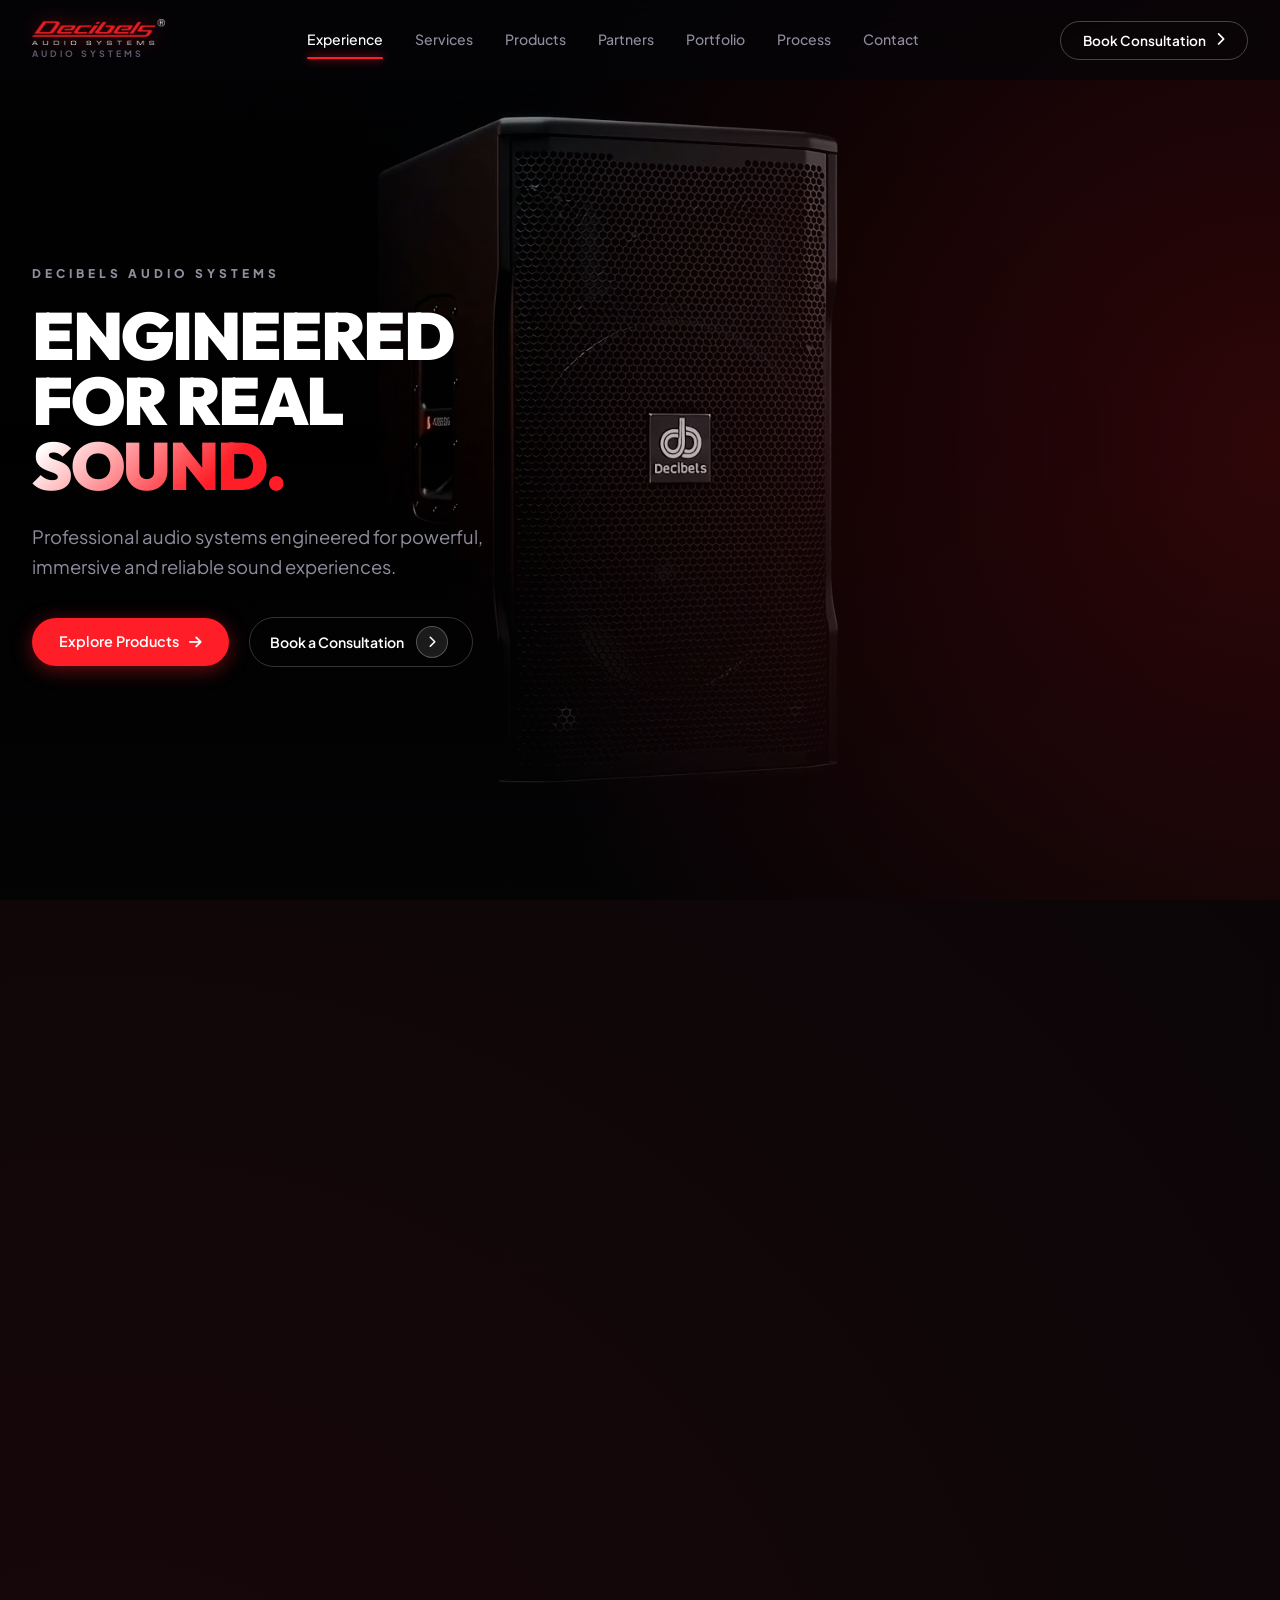
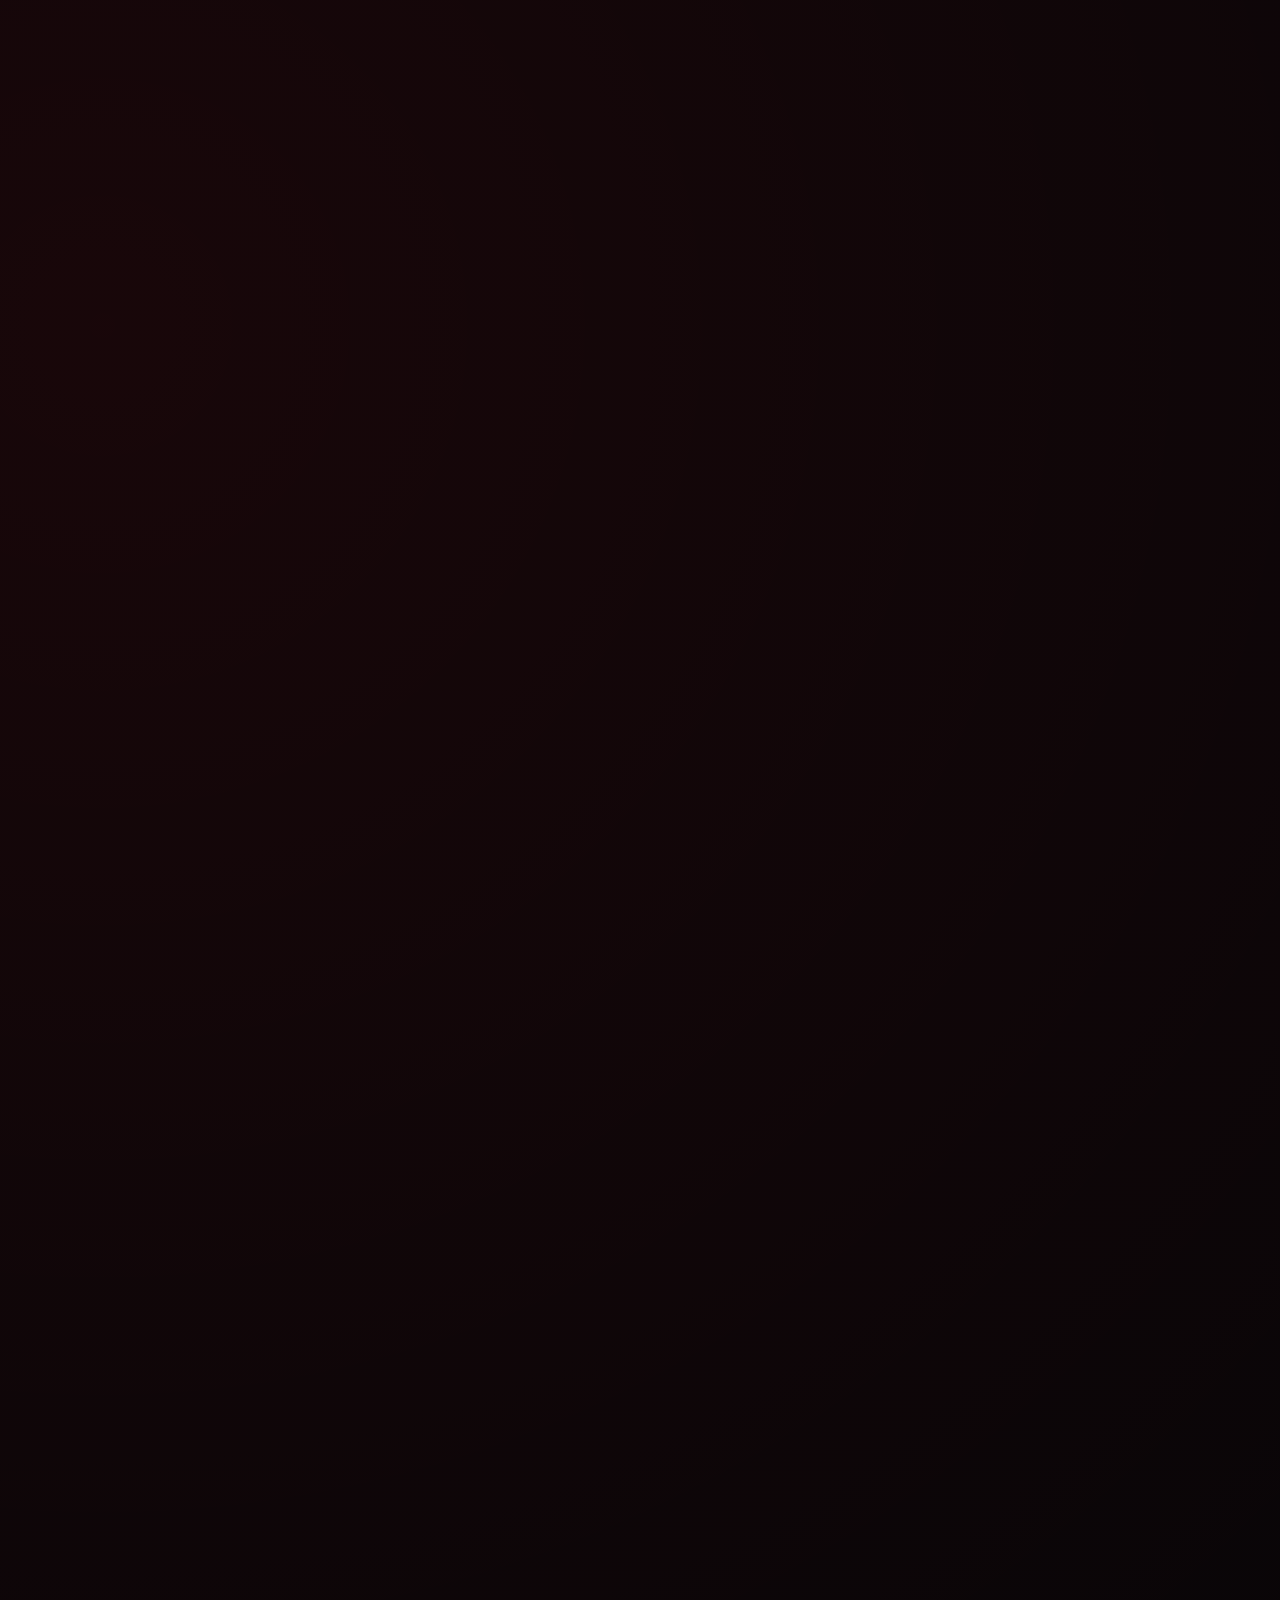
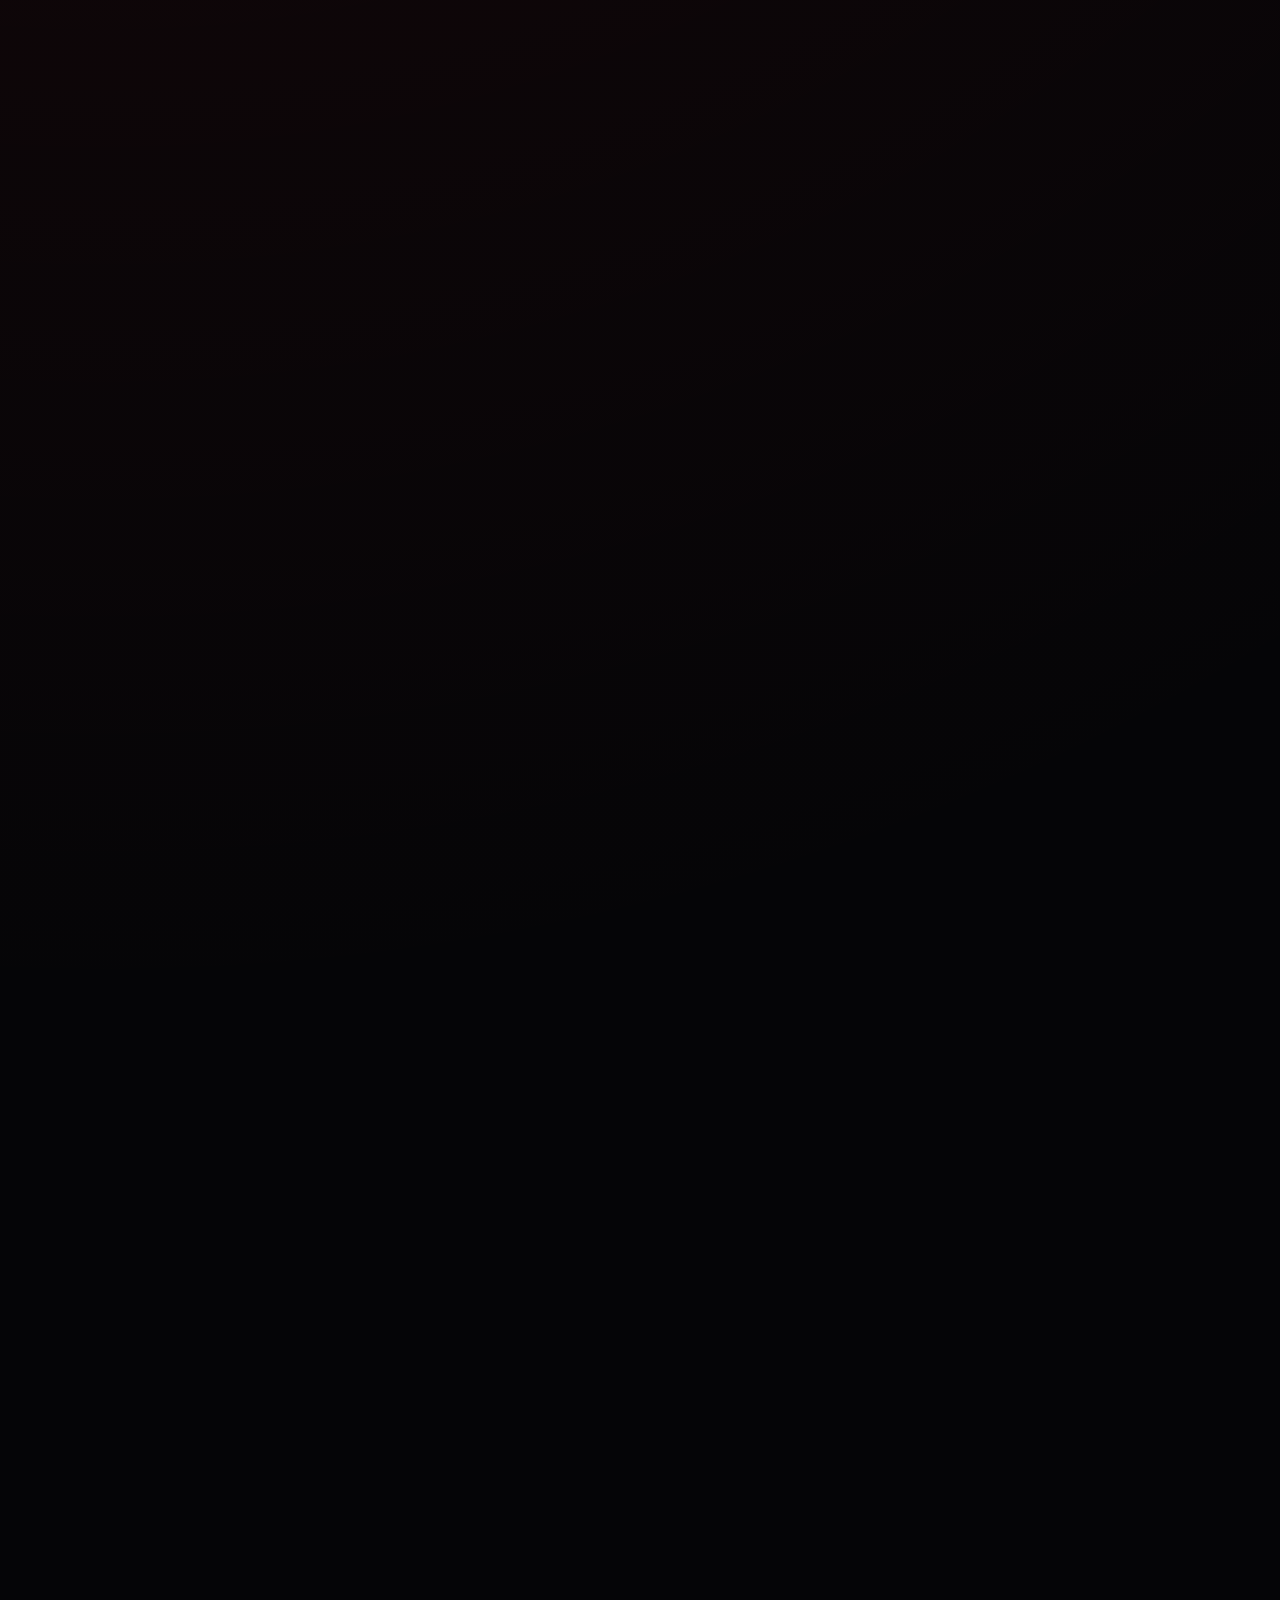
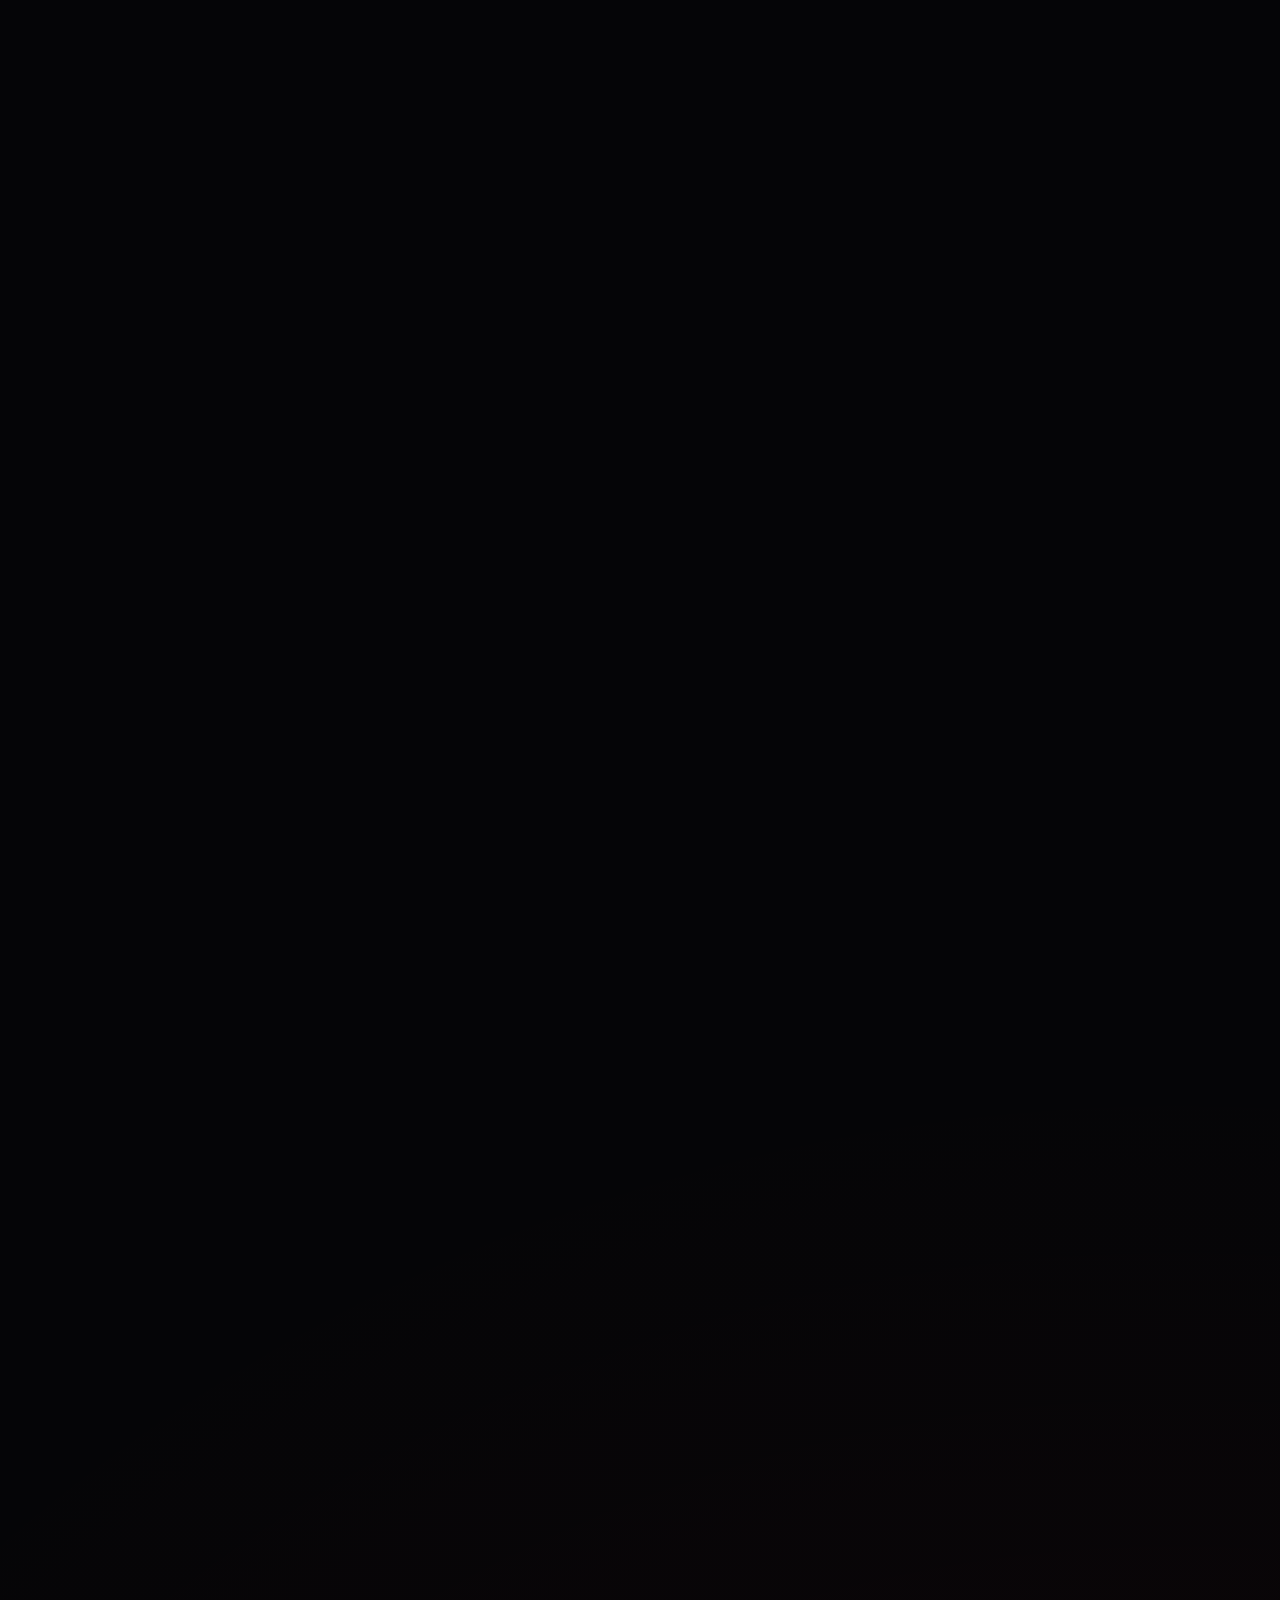
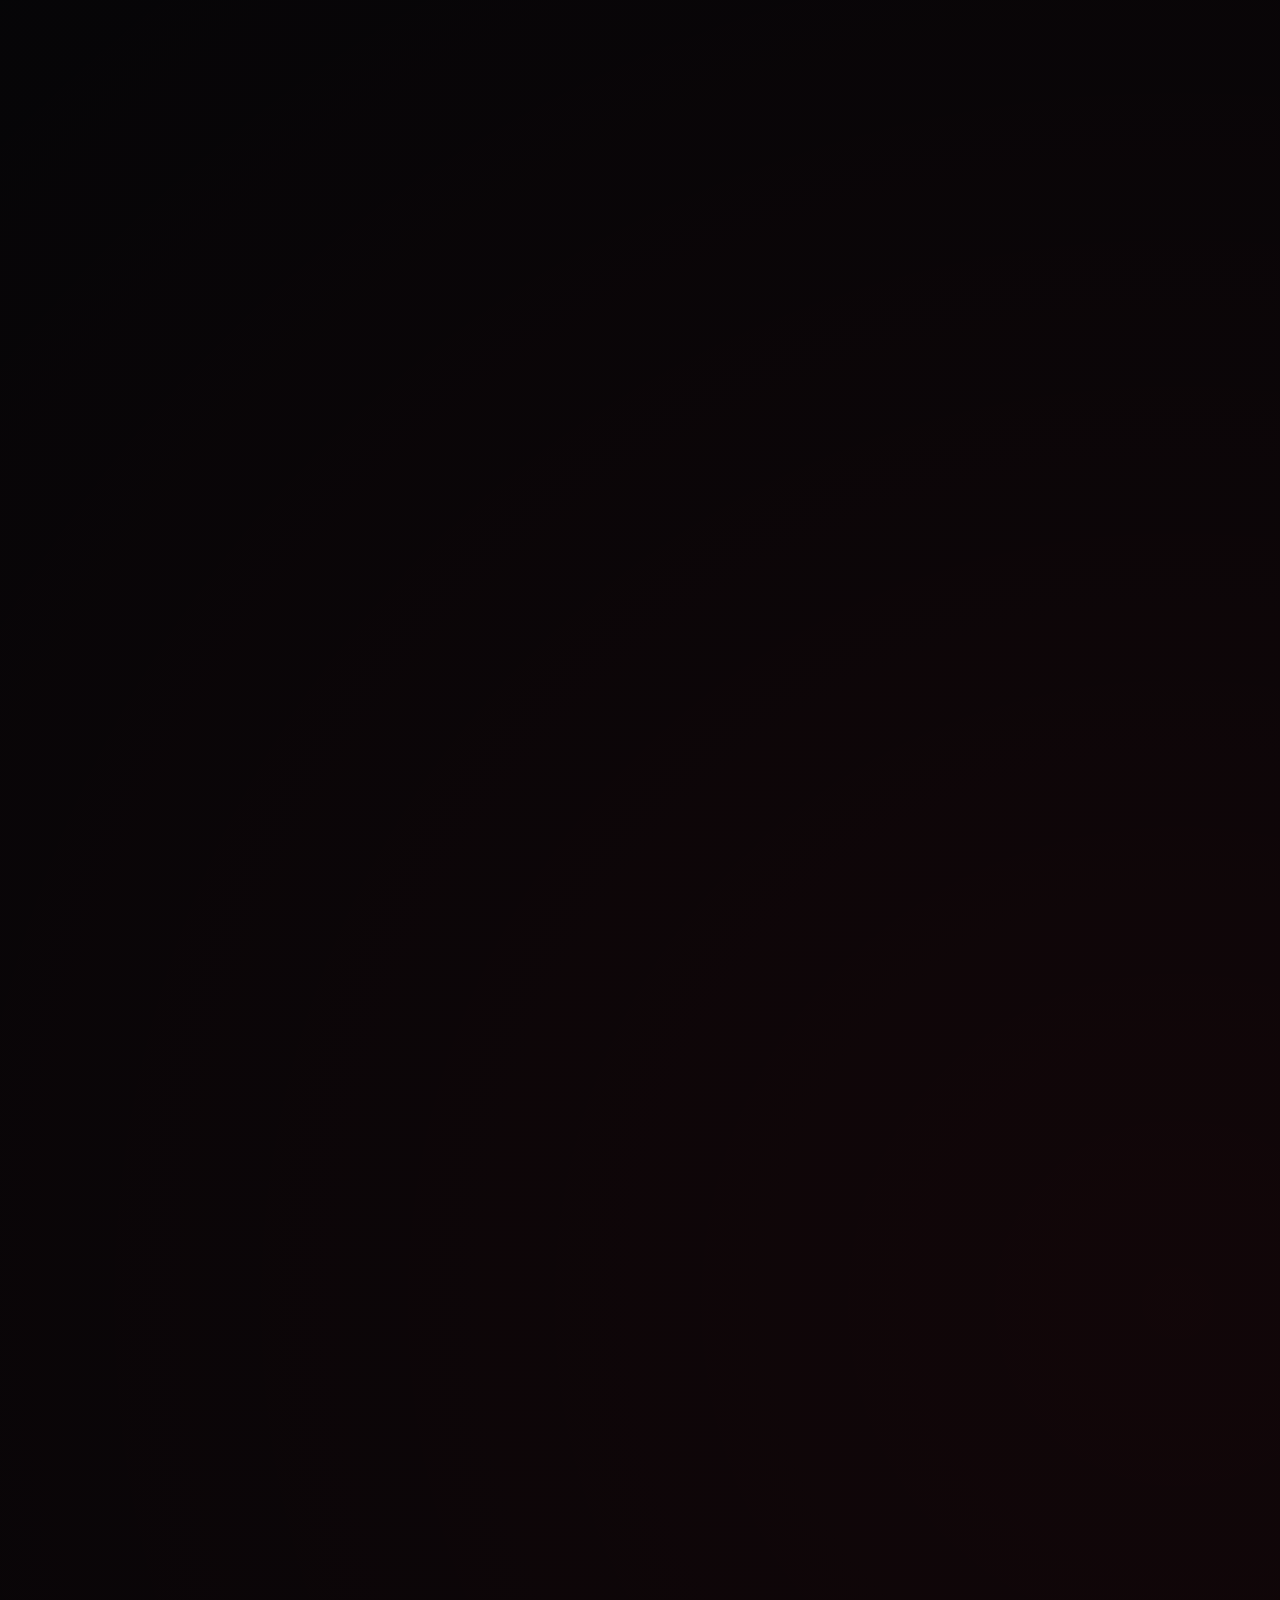
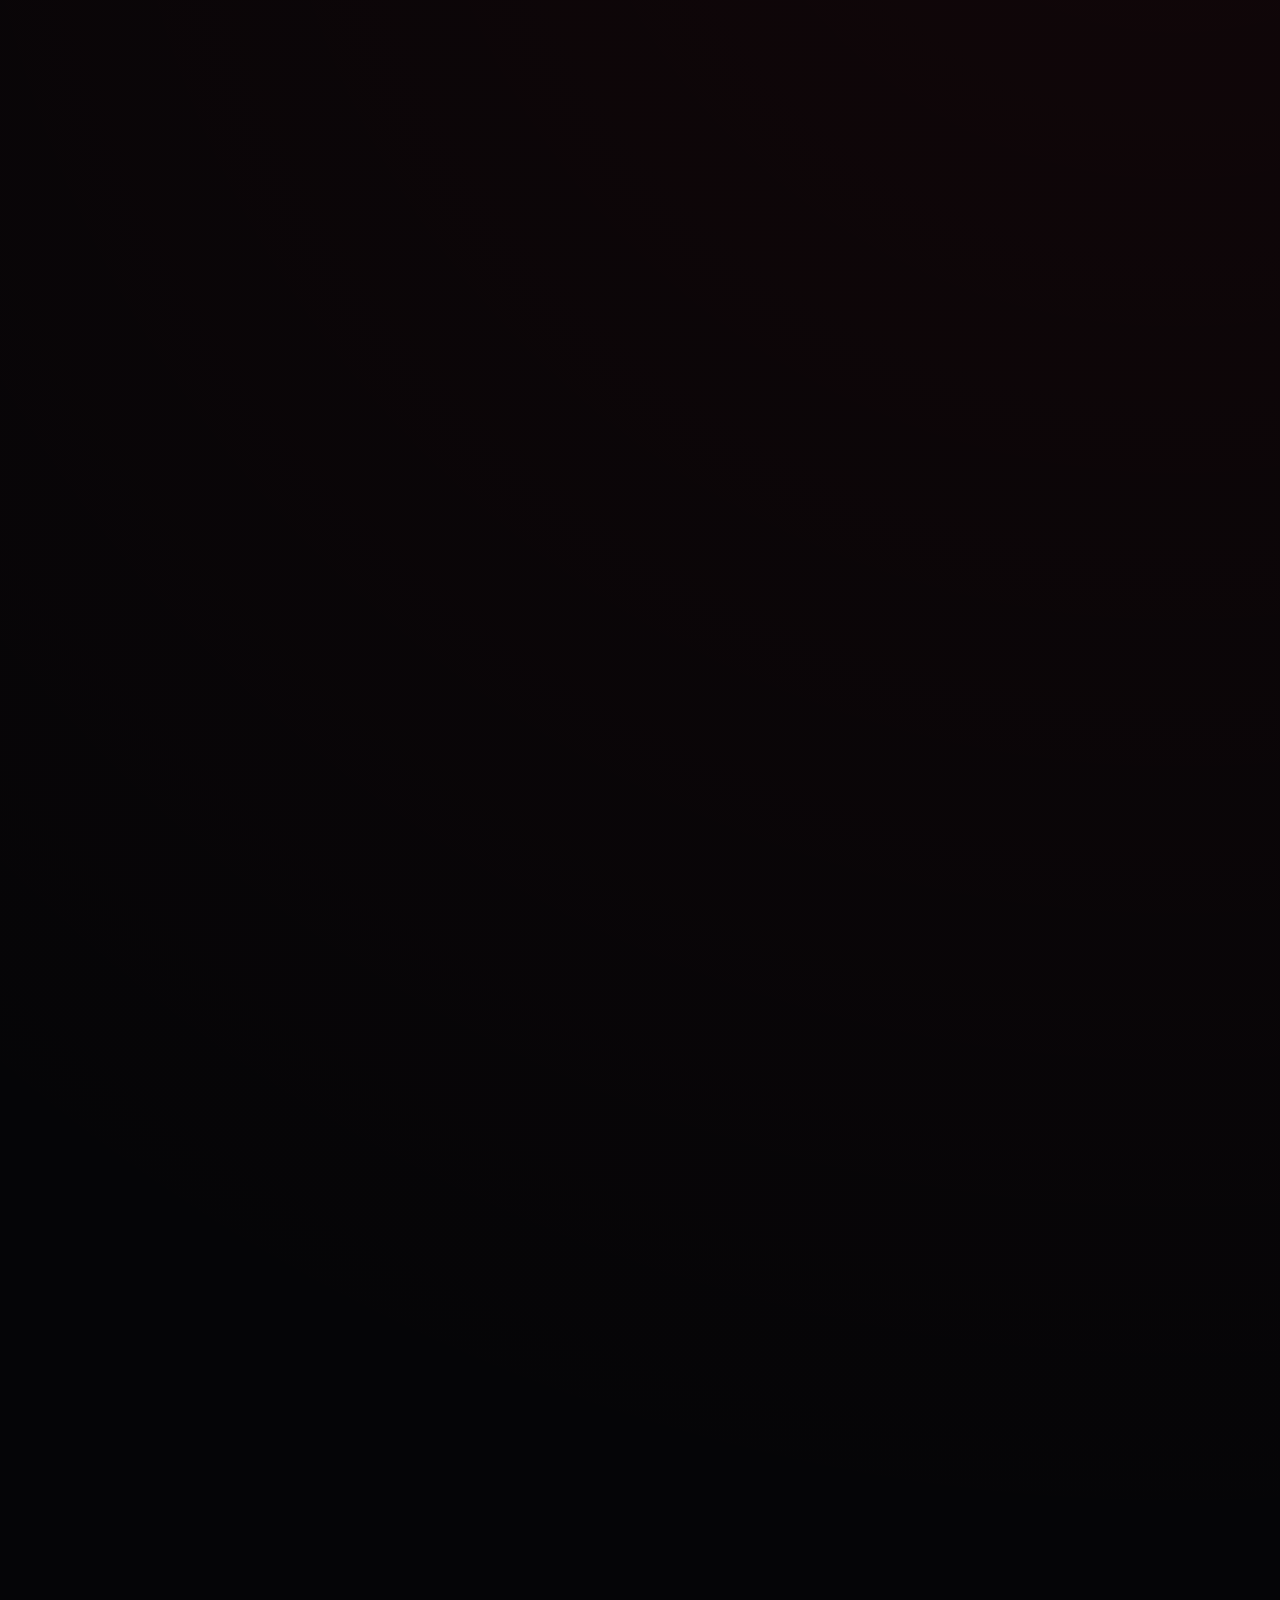
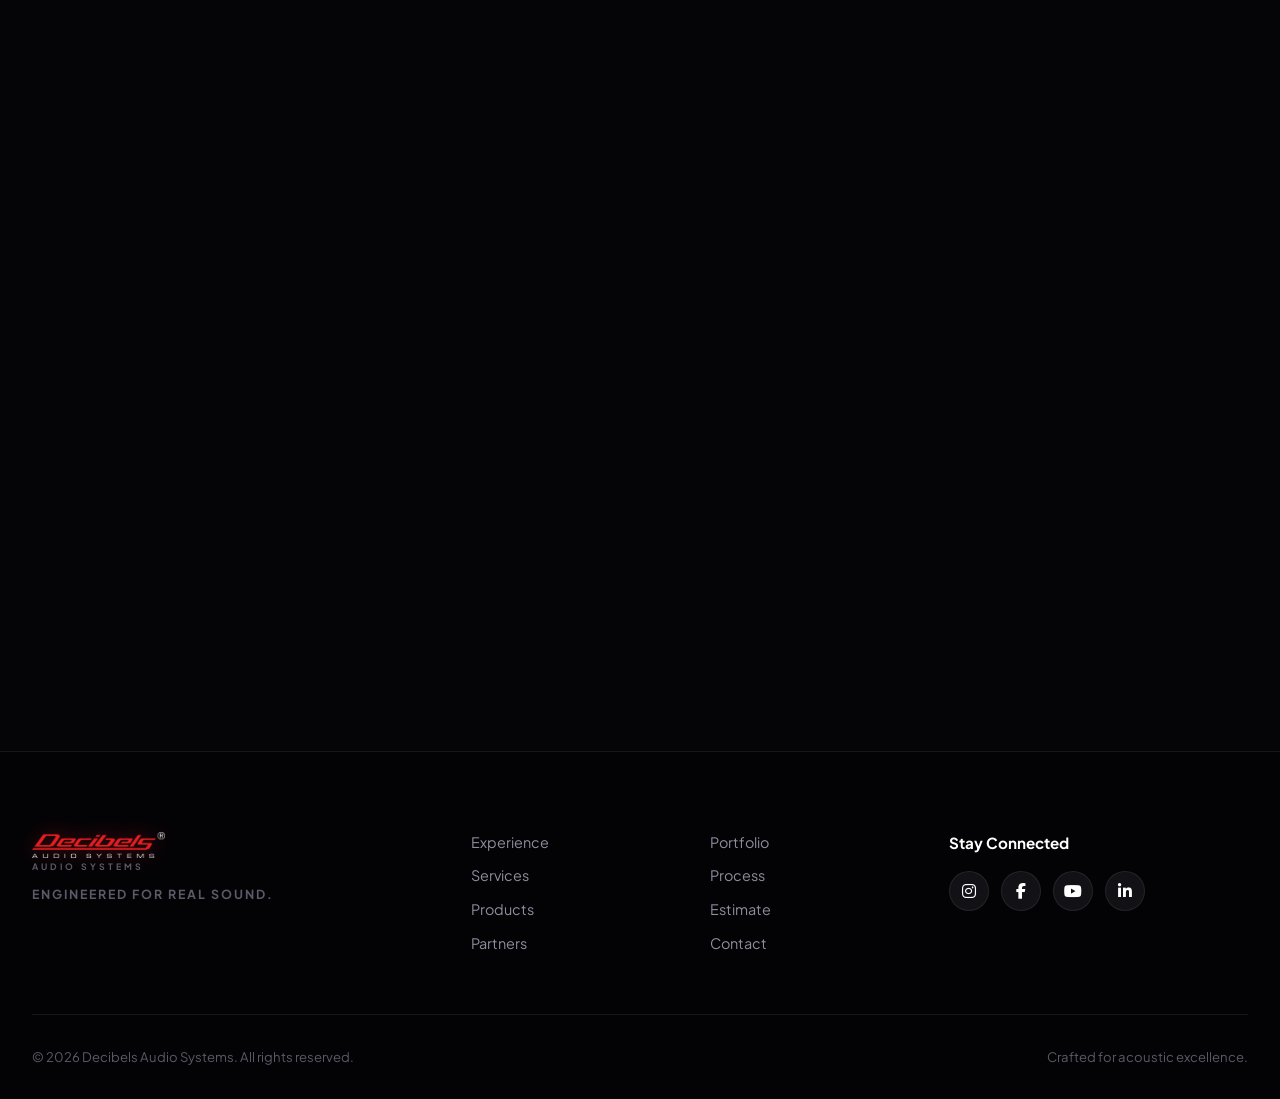
<file: index.html>
<!DOCTYPE html>
<html lang="en">

<head>
  <meta charset="UTF-8">
  <meta name="viewport" content="width=device-width, initial-scale=1.0">
  <title>Decibels Audio Systems - Engineered for Real Sound</title>
  <meta name="description"
    content="Professional audio systems engineered for powerful, immersive and reliable sound experiences. Decibels Audio creates audio solutions for every space.">

  <!-- Google Fonts: Inter / Outfit / Plus Jakarta Sans -->
  <link rel="preconnect" href="https://fonts.googleapis.com">
  <link rel="preconnect" href="https://fonts.gstatic.com" crossorigin>
   
  <link
    href="https://fonts.googleapis.com/css2?family=Outfit:wght@400;500;600;700;800;900&family=Plus+Jakarta+Sans:wght@300;400;500;600;700;800&display=swap"
    rel="stylesheet">

  <!-- FontAwesome Icons -->
  <link rel="stylesheet" href="https://cdnjs.cloudflare.com/ajax/libs/font-awesome/6.4.0/css/all.min.css">

  <link rel="stylesheet" href="style.css">
</head>

<body>

  <!-- Background Ambient Glow Effects -->
  <div class="glow-bg glow-hero"></div>
  <div class="glow-bg glow-power"></div>
  <div class="glow-bg glow-footer"></div>

  <!-- Header / Navigation Bar -->
  <header class="navbar" id="navbar">
    <div class="nav-container">
      <a href="#hero" class="brand-logo" id="nav-brand-logo">
        <img src="assets/logo.webp" alt="Decibels Logo" class="logo-img">
        <span class="logo-subtext">AUDIO SYSTEMS</span>
      </a>

      <nav class="nav-menu" id="nav-menu">
        <a href="#hero" class="nav-link active">Experience</a>
        <a href="services.html" class="nav-link">Services</a>
        <a href="products.html" class="nav-link">Products</a>
        <a href="partners.html" class="nav-link">Partners</a>
        <a href="portfolio.html" class="nav-link">Portfolio</a>
        <a href="process.html" class="nav-link">Process</a>
        <a href="contact.html" class="nav-link">Contact</a>
      </nav>

      <div class="nav-actions">
        <button class="btn btn-outline-pill trigger-quote-btn" id="nav-book-btn">
          Book Consultation <i class="fa-solid fa-chevron-right"></i>
        </button>
        <button class="mobile-toggle" id="mobile-toggle" aria-label="Toggle Navigation">
          <i class="fa-solid fa-bars"></i>
        </button>
      </div>
    </div>
  </header>

  <!-- Hero Section with Full-Bleed Background Video -->
  <section class="hero-section" id="hero">
    <div class="hero-video-wrapper">
      <video class="hero-video-bg" autoplay loop muted playsinline poster="assets/ezgif-frame-003.webp">
        <source src="assets/homepagevideo.mp4" type="video/mp4">
      </video>
      <div class="hero-video-overlay"></div>
    </div>



    <div class="hero-container">
      <div class="hero-content">
        <span class="hero-brand-tag">DECIBELS AUDIO SYSTEMS</span>

        <h1 class="hero-title">
          ENGINEERED<br>
          FOR REAL<br>
          <span class="text-glow-red">SOUND.</span>
        </h1>

        <p class="hero-subtitle">
          Professional audio systems engineered for powerful, immersive and reliable sound experiences.
        </p>

        <div class="hero-cta-group">
          <a href="products.html" class="btn btn-primary btn-glow">
            Explore Products <i class="fa-solid fa-arrow-right"></i>
          </a>
          <button class="btn btn-circle-play trigger-quote-btn" id="hero-book-btn">
            Book a Consultation <span class="play-circle-icon"><i class="fa-solid fa-chevron-right"></i></span>
          </button>
        </div>


      </div>
    </div>
  </section>

  <!-- Section 2: OUR PRODUCTS ("SOUND FOR EVERY SPACE.") -->
  <section class="products-section section-padding" id="products">
    <div class="section-container">

      <!-- Top Banner/Hero Card (Matches reference mockup layout) -->
      <div class="products-banner-hero">
        <div class="banner-overlay-dark"></div>
        <div class="banner-content-wrap">

          <div class="banner-text-left">
            <div class="tag-with-line">
              <span class="dash-line"></span>
              <span class="tag-text">OUR PRODUCTS</span>
            </div>

            <h2 class="products-banner-title">
              SOUND FOR<br>
              <span class="text-glow-coral">EVERY SPACE.</span>
            </h2>

            <p class="products-banner-desc">
              From professional installations to immersive entertainment environments, Decibels creates audio solutions
              designed around the space, the audience and the experience.
            </p>

            <a href="products.html" class="btn-pill-arrow">
              <span class="pill-arrow-icon"><i class="fa-solid fa-arrow-right"></i></span>
              <span>View All Products</span>
            </a>
          </div>

           
        </div>
      </div>

    </div>
  </section>

  <!-- Section 2B: PRODUCT CATEGORIES -->
  <section class="products-categories-section section-padding" id="product-categories">
    <div class="section-container">

      <!-- 4 High-End Product Cards Grid -->
      <div class="products-cards-grid">

        <!-- Card 1: Party Speakers -->
        <div class="prod-card card-party" onclick="window.location.href='products.html'">
          <div class="prod-card-bg" style="background-image: url('assets/party_speaker_card.webp');"></div>
          <div class="prod-card-overlay"></div>

          <div class="prod-card-content">
            <div class="card-badge badge-red">
              <i class="fa-solid fa-sliders"></i>
            </div>

            <div class="card-footer-row">
              <div class="card-text-col">
                <h3 class="card-title">Party Speakers</h3>
                <p class="card-subtitle">Powerful. Portable. Party Ready.</p>
              </div>
              <button class="card-circle-arrow" aria-label="View Party Speakers">
                <i class="fa-solid fa-arrow-right"></i>
              </button>
            </div>
          </div>
        </div>

        <!-- Card 2: Home Audio -->
        <div class="prod-card card-home" onclick="window.location.href='products.html'">
          <div class="prod-card-bg" style="background-image: url('assets/home_audio_card.webp');"></div>
          <div class="prod-card-overlay"></div>

          <div class="prod-card-content">
            <div class="card-badge badge-gold">
              <i class="fa-solid fa-house"></i>
            </div>

            <div class="card-footer-row">
              <div class="card-text-col">
                <h3 class="card-title">Home Audio</h3>
                <p class="card-subtitle">Pure Sound. Elegant Design.</p>
              </div>
              <button class="card-circle-arrow" aria-label="View Home Audio">
                <i class="fa-solid fa-arrow-right"></i>
              </button>
            </div>
          </div>
        </div>

        <!-- Card 3: Pro Audio -->
        <div class="prod-card card-pro" onclick="window.location.href='products.html'">
          <div class="prod-card-bg" style="background-image: url('assets/pro_audio_card.webp');"></div>
          <div class="prod-card-overlay"></div>

          <div class="prod-card-content">
            <div class="card-badge badge-blue">
              <i class="fa-solid fa-chart-simple"></i>
            </div>

            <div class="card-footer-row">
              <div class="card-text-col">
                <h3 class="card-title">Pro Audio</h3>
                <p class="card-subtitle">Built for Professionals.</p>
              </div>
              <button class="card-circle-arrow" aria-label="View Pro Audio">
                <i class="fa-solid fa-arrow-right"></i>
              </button>
            </div>
          </div>
        </div>

        <!-- Card 4: Amplifiers -->
        <div class="prod-card card-amp" onclick="window.location.href='products.html'">
          <div class="prod-card-bg" style="background-image: url('assets/amplifier_card.webp');"></div>
          <div class="prod-card-overlay"></div>

          <div class="prod-card-content">
            <div class="card-badge badge-purple">
              <i class="fa-solid fa-bolt"></i>
            </div>

            <div class="card-footer-row">
              <div class="card-text-col">
                <h3 class="card-title">Amplifiers</h3>
                <p class="card-subtitle">Pure Power. Total Control.</p>
              </div>
              <button class="card-circle-arrow" aria-label="View Amplifiers">
                <i class="fa-solid fa-arrow-right"></i>
              </button>
            </div>
          </div>
        </div>

      </div>

    </div>
  </section>

  <!-- Section 3: THE ENGINEERING / 4-FRAME SCROLL REVEAL (400vh) -->
  <section class="experience-reveal" id="experience-reveal-section">
    <div class="experience-sticky">
      <div class="engineering-layout">

        <!-- Left Side Text & Bullets -->
        <div class="eng-left-col">
          <span class="section-tag-red">THE ENGINEERING</span>
          <h2 class="story-headline" id="engineering-active-title">
            MORE THAN<br>
            <span class="text-glow-red">JUST SOUND.</span>
          </h2>
           
        </div>

        <!-- Center Stage: 4 Frame Images -->
        <div class="eng-center-stage">
          <div class="frame-glow-backdrop"></div>
          <div class="frame-images-wrapper">
            <img src="assets/ezgif-frame-003.webp" class="reveal-frame active" id="frame-1" alt="Assembled Subwoofer">
            <img src="assets/ezgif-frame-019.webp" class="reveal-frame" id="frame-2" alt="Subwoofer Opening">
            <img src="assets/ezgif-frame-024.webp" class="reveal-frame" id="frame-3" alt="Exploded Speaker Assembly">
            <img src="assets/ezgif-frame-040.webp" class="reveal-frame" id="frame-4" alt="Reassembled Subwoofer">
          </div>
        </div>

       

      </div>
    </div>
  </section>

  <!-- Section 4: THE TECHNOLOGY ("THE TECHNOLOGY BEHIND THE SOUND.") -->
  <section class="technology-section section-padding" id="technology">
    <div class="section-container">

      <div class="tech-hero-wrapper">
        <div class="tech-bg-overlay"></div>

        <div class="tech-content-grid">

          <!-- Left Column: Headers & Video Preview Card -->
          <div class="tech-left-col">
            <div class="tag-with-line">
              <span class="dash-line"></span>
              <span class="tag-text">THE TECHNOLOGY</span>
            </div>

            <h2 class="tech-banner-title">
              THE TECHNOLOGY<br>
              BEHIND <span class="text-glow-coral">THE</span><br>
              <span class="text-glow-coral">SOUND.</span>
            </h2>

            <p class="tech-banner-desc">
              Advanced engineering. Premium components. Uncompromising performance.
            </p>

            <a href="technology.html" class="btn-pill-arrow tech-explore-btn">
              <span class="pill-arrow-icon"><i class="fa-solid fa-arrow-right"></i></span>
              <span>Explore Technology</span>
            </a>

            <!-- Video / Preview Card at Bottom Left -->
            <div class="tech-preview-card" onclick="window.location.href='technology.html'">
              <img src="assets/tech_video_preview.webp" alt="Exploded Speaker Assembly" class="preview-img">
              <div class="preview-overlay"></div>
              <div class="preview-play-btn">
                <i class="fa-solid fa-play"></i>
              </div>
            </div>
          </div>

          <!-- Right Column: 4 Vertical Glassmorphic Component Cards -->
          <div class="tech-right-col">
            <div class="tech-cards-flex">

              <!-- Card 1: Precision Driver -->
              <div class="tech-comp-card card-red-glow">
                <div class="comp-icon-circle">
                  <img src="assets/tech_driver.webp" alt="Precision Driver">
                </div>
                <h3 class="comp-title">Precision Driver</h3>
                <p class="comp-desc">Crystal clear highs and detailed mids.</p>
                <div class="comp-bar bar-red"></div>
              </div>

              <!-- Card 2: Voice Coil -->
              <div class="tech-comp-card card-blue-glow">
                <div class="comp-icon-circle">
                  <img src="assets/tech_voice_coil.webp" alt="Voice Coil">
                </div>
                <h3 class="comp-title">Voice Coil</h3>
                <p class="comp-desc">High power handling and low distortion.</p>
                <div class="comp-bar bar-blue"></div>
              </div>

              <!-- Card 3: Magnet -->
              <div class="tech-comp-card card-purple-glow">
                <div class="comp-icon-circle">
                  <img src="assets/tech_magnet.webp" alt="Magnet">
                </div>
                <h3 class="comp-title">Magnet</h3>
                <p class="comp-desc">Stronger field, better control.</p>
                <div class="comp-bar bar-purple"></div>
              </div>

              <!-- Card 4: Acoustic Chamber -->
              <div class="tech-comp-card card-gold-glow">
                <div class="comp-icon-circle">
                  <img src="assets/tech_chamber.webp" alt="Acoustic Chamber">
                </div>
                <h3 class="comp-title">Acoustic Chamber</h3>
                <p class="comp-desc">Clean, natural sound stage.</p>
                <div class="comp-bar bar-gold"></div>
              </div>

            </div>

            <!-- Bottom Counter (01 / 04) -->
            
          </div>

        </div>
      </div>

    </div>
  </section>

   

  <!-- Section 6: OUR PORTFOLIO ("ICONIC SPACES. IMMERSIVE EXPERIENCES.") -->
  <section class="portfolio-section section-padding" id="portfolio">
    <div class="section-container">

      <!-- Top Banner/Hero Card (Matches reference mockup layout) -->
      <div class="port-banner-hero">
        <div class="banner-overlay-dark"></div>
        <div class="banner-content-wrap">

          <div class="banner-text-left">
            <div class="tag-with-line">
              <span class="dash-line"></span>
              <span class="tag-text">OUR PORTFOLIO</span>
            </div>

            <h2 class="products-banner-title">
              ICONIC SPACES.<br>
              IMMERSIVE<br>
              <span class="text-glow-coral">EXPERIENCES.</span>
            </h2>

            <p class="products-banner-desc">
              From luxury homes to large-scale venues, our audio systems bring spaces to life with unmatched clarity and
              power.
            </p>

            <a href="portfolio.html" class="btn-pill-arrow">
              <span class="pill-arrow-icon"><i class="fa-solid fa-arrow-right"></i></span>
              <span>View Portfolio</span>
            </a>
          </div>

          <!-- Slider Arrow Controls on Far Right -->
          

        </div>
      </div>

    </div>
  </section>

  <!-- Section 6B: PORTFOLIO SPACES -->
  <section class="portfolio-spaces-section section-padding" id="portfolio-spaces">
    <div class="section-container">

      <!-- 3 High-End Portfolio Cards Grid -->
      <div class="portfolio-cards-grid">

        <!-- Card 1: Home Theatre -->
        <div class="prod-card card-party" onclick="window.location.href='portfolio.html'">
          <div class="prod-card-bg" style="background-image: url('assets/port_home_theatre.webp');"></div>
          <div class="prod-card-overlay"></div>

          <div class="prod-card-content">
            <div class="card-badge badge-red">
              <i class="fa-solid fa-house"></i>
            </div>

            <div class="card-footer-row">
              <div class="card-text-col">
                <h3 class="card-title">Home Theatre</h3>
                <p class="card-subtitle">Private. Luxurious. Unforgettable.</p>
              </div>
              <button class="card-circle-arrow" aria-label="View Home Theatre">
                <i class="fa-solid fa-arrow-right"></i>
              </button>
            </div>
          </div>
        </div>

        <!-- Card 2: Auditorium -->
        <div class="prod-card card-home" onclick="window.location.href='portfolio.html'">
          <div class="prod-card-bg" style="background-image: url('assets/app_auditorium.webp');"></div>
          <div class="prod-card-overlay"></div>

          <div class="prod-card-content">
            <div class="card-badge badge-gold">
              <i class="fa-solid fa-masks-theater"></i>
            </div>

            <div class="card-footer-row">
              <div class="card-text-col">
                <h3 class="card-title">Auditorium</h3>
                <p class="card-subtitle">Clarity for every seat.</p>
              </div>
              <button class="card-circle-arrow" aria-label="View Auditorium">
                <i class="fa-solid fa-arrow-right"></i>
              </button>
            </div>
          </div>
        </div>

        <!-- Card 3: Hotel -->
        <div class="prod-card card-amp" onclick="window.location.href='portfolio.html'">
          <div class="prod-card-bg" style="background-image: url('assets/app_hotel.webp');"></div>
          <div class="prod-card-overlay"></div>

          <div class="prod-card-content">
            <div class="card-badge badge-purple">
              <i class="fa-solid fa-utensils"></i>
            </div>

            <div class="card-footer-row">
              <div class="card-text-col">
                <h3 class="card-title">Hotel</h3>
                <p class="card-subtitle">Exceptional sound. Elevated ambience.</p>
              </div>
              <button class="card-circle-arrow" aria-label="View Hotel">
                <i class="fa-solid fa-arrow-right"></i>
              </button>
            </div>
          </div>
        </div>

      </div>

    </div>
  </section>

  <!-- Section 7: OUR PARTNERS ("BUILT WITH THE BEST IN SOUND.") -->
  <section class="partners-section section-padding" id="partners">
    <div class="section-container">

      <div class="partners-banner-hero">
        <div class="banner-overlay-dark"></div>

        <div class="partners-hero-content">

          <div class="partners-text-left">
            <span class="partners-sub-tag">PREMIUM AUDIO SOLUTIONS</span>

            <h2 class="partners-banner-title">
              BUILT WITH<br>
              <span class="text-glow-gold">THE BEST IN SOUND.</span>
            </h2>

            <p class="partners-banner-desc">
              We collaborate with world-class brands and partners to deliver cutting-edge audio solutions.
            </p>

            <a href="partners.html" class="btn-pill-arrow">
              <span class="pill-arrow-icon"><i class="fa-solid fa-arrow-right"></i></span>
              <span>View All Partners</span>
            </a>
          </div>

          <!-- Slider Controls on Right -->
           
        </div>

        <!-- Bottom Marquee Bar with Brand Logos and Dividers -->
        <div class="partners-bottom-bar">
          <div class="partners-marquee-track">
            <div class="partners-marquee-group">
              <div class="partner-brand-item"><span class="partner-logo-name">JBL</span></div>
              <div class="brand-divider"></div>
              <div class="partner-brand-item"><span class="partner-logo-name">HARMAN</span></div>
              <div class="brand-divider"></div>
              <div class="partner-brand-item"><span class="partner-logo-name">BOSCH</span></div>
              <div class="brand-divider"></div>
              <div class="partner-brand-item"><span class="partner-logo-name">QSC</span></div>
              <div class="brand-divider"></div>
              <div class="partner-brand-item"><span class="partner-logo-name">Pioneer</span></div>
              <div class="brand-divider"></div>
              <div class="partner-brand-item"><span class="partner-logo-name">SAMSUNG</span></div>
              <div class="brand-divider"></div>
            </div>
            <div class="partners-marquee-group" aria-hidden="true">
              <div class="partner-brand-item"><span class="partner-logo-name">JBL</span></div>
              <div class="brand-divider"></div>
              <div class="partner-brand-item"><span class="partner-logo-name">HARMAN</span></div>
              <div class="brand-divider"></div>
              <div class="partner-brand-item"><span class="partner-logo-name">BOSCH</span></div>
              <div class="brand-divider"></div>
              <div class="partner-brand-item"><span class="partner-logo-name">QSC</span></div>
              <div class="brand-divider"></div>
              <div class="partner-brand-item"><span class="partner-logo-name">Pioneer</span></div>
              <div class="brand-divider"></div>
              <div class="partner-brand-item"><span class="partner-logo-name">SAMSUNG</span></div>
              <div class="brand-divider"></div>
            </div>
          </div>
        </div>

      </div>

    </div>
  </section>

  <!-- Section 8: CALL TO ACTION ("LET'S CREATE SOMETHING EXTRAORDINARY.") -->
  <section class="cta-section" id="cta">
    <div class="cta-container">
      <div class="cta-bg-lights"></div>
      <div class="cta-content">
        <span class="section-tag-red">CALL TO ACTION</span>
        <h2 class="cta-title">
          LET'S CREATE<br>
          <span class="text-glow-red">SOMETHING EXTRAORDINARY.</span>
        </h2>
        <p class="cta-desc">
          Your space. Our expertise. A sound experience like no other.
        </p>

        <div class="cta-btn-group">
          <button class="btn btn-primary btn-glow trigger-quote-btn">
            Book a Consultation <i class="fa-solid fa-arrow-right"></i>
          </button>
          <a href="products.html" class="btn btn-link-white">
            Explore Products
          </a>
        </div>
      </div>
    </div>
  </section>

  <!-- Section 9: FOOTER -->
  <footer class="footer">
    <div class="footer-container">
      <div class="footer-grid">
        <!-- Col 1: Brand Info -->
        <div class="footer-col-brand">
          <a href="#hero" class="brand-logo">
            <img src="assets/logo.webp" alt="Decibels Logo" class="logo-img">
            <span class="logo-subtext">AUDIO SYSTEMS</span>
          </a>
          <p class="footer-brand-tagline">ENGINEERED FOR REAL SOUND.</p>
        </div>

        <!-- Col 2: Navigation Links -->
        <div class="footer-col-links">
          <a href="#hero">Experience</a>
          <a href="services.html">Services</a>
          <a href="products.html">Products</a>
          <a href="partners.html">Partners</a>
        </div>

        <div class="footer-col-links">
          <a href="portfolio.html">Portfolio</a>
          <a href="process.html">Process</a>
          <a href="estimate.html">Estimate</a>
          <a href="contact.html">Contact</a>
        </div>

        <!-- Col 3: Social Links -->
        <div class="footer-col-social">
          <h4>Stay Connected</h4>
          <div class="footer-social-icons">
            <a href="#" aria-label="Instagram"><i class="fa-brands fa-instagram"></i></a>
            <a href="#" aria-label="Facebook"><i class="fa-brands fa-facebook-f"></i></a>
            <a href="#" aria-label="YouTube"><i class="fa-brands fa-youtube"></i></a>
            <a href="#" aria-label="LinkedIn"><i class="fa-brands fa-linkedin-in"></i></a>
          </div>
        </div>
      </div>

      <div class="footer-bottom">
        <p>© 2026 Decibels Audio Systems. All rights reserved.</p>
        <p class="footer-craft">Crafted for acoustic excellence.</p>
      </div>
    </div>
  </footer>

  <!-- Drawer: Quote Request Slide-over -->
  <div class="drawer-overlay" id="quote-drawer-overlay">
    <div class="drawer" id="quote-drawer">
      <div class="drawer-header">
        <h3><span class="text-red">DECIBELS</span> AUDIO CONSULTATION</h3>
        <button class="close-drawer" id="close-drawer-btn"><i class="fa-solid fa-xmark"></i></button>
      </div>

      <form class="quote-form" id="quote-form">
        <div class="form-group">
          <label for="q-name">Full Name *</label>
          <input type="text" id="q-name" placeholder="John Doe" required>
        </div>

        <div class="form-group">
          <label for="q-email">Business Email *</label>
          <input type="email" id="q-email" placeholder="john@company.com" required>
        </div>

        <div class="form-group">
          <label for="q-category">Audio Category</label>
          <select id="q-category">
            <option value="party">Party Speakers</option>
            <option value="home">Home Audio / Theater</option>
            <option value="pro">Pro Audio / Line Array</option>
            <option value="amplifier">Power Amplifiers</option>
            <option value="custom">Custom OEM/ODM Solution</option>
          </select>
        </div>

        <div class="form-group">
          <label for="q-message">Project / Requirement Details</label>
          <textarea id="q-message" rows="4"
            placeholder="Tell us about your venue, space size, budget, or specifications..."></textarea>
        </div>

        <button type="submit" class="btn btn-primary btn-glow w-full">
          Submit Consultation Request <i class="fa-solid fa-arrow-right"></i>
        </button>
      </form>
    </div>
  </div>

  <script src="main.js"></script>
   
</body>

</html>
</file>
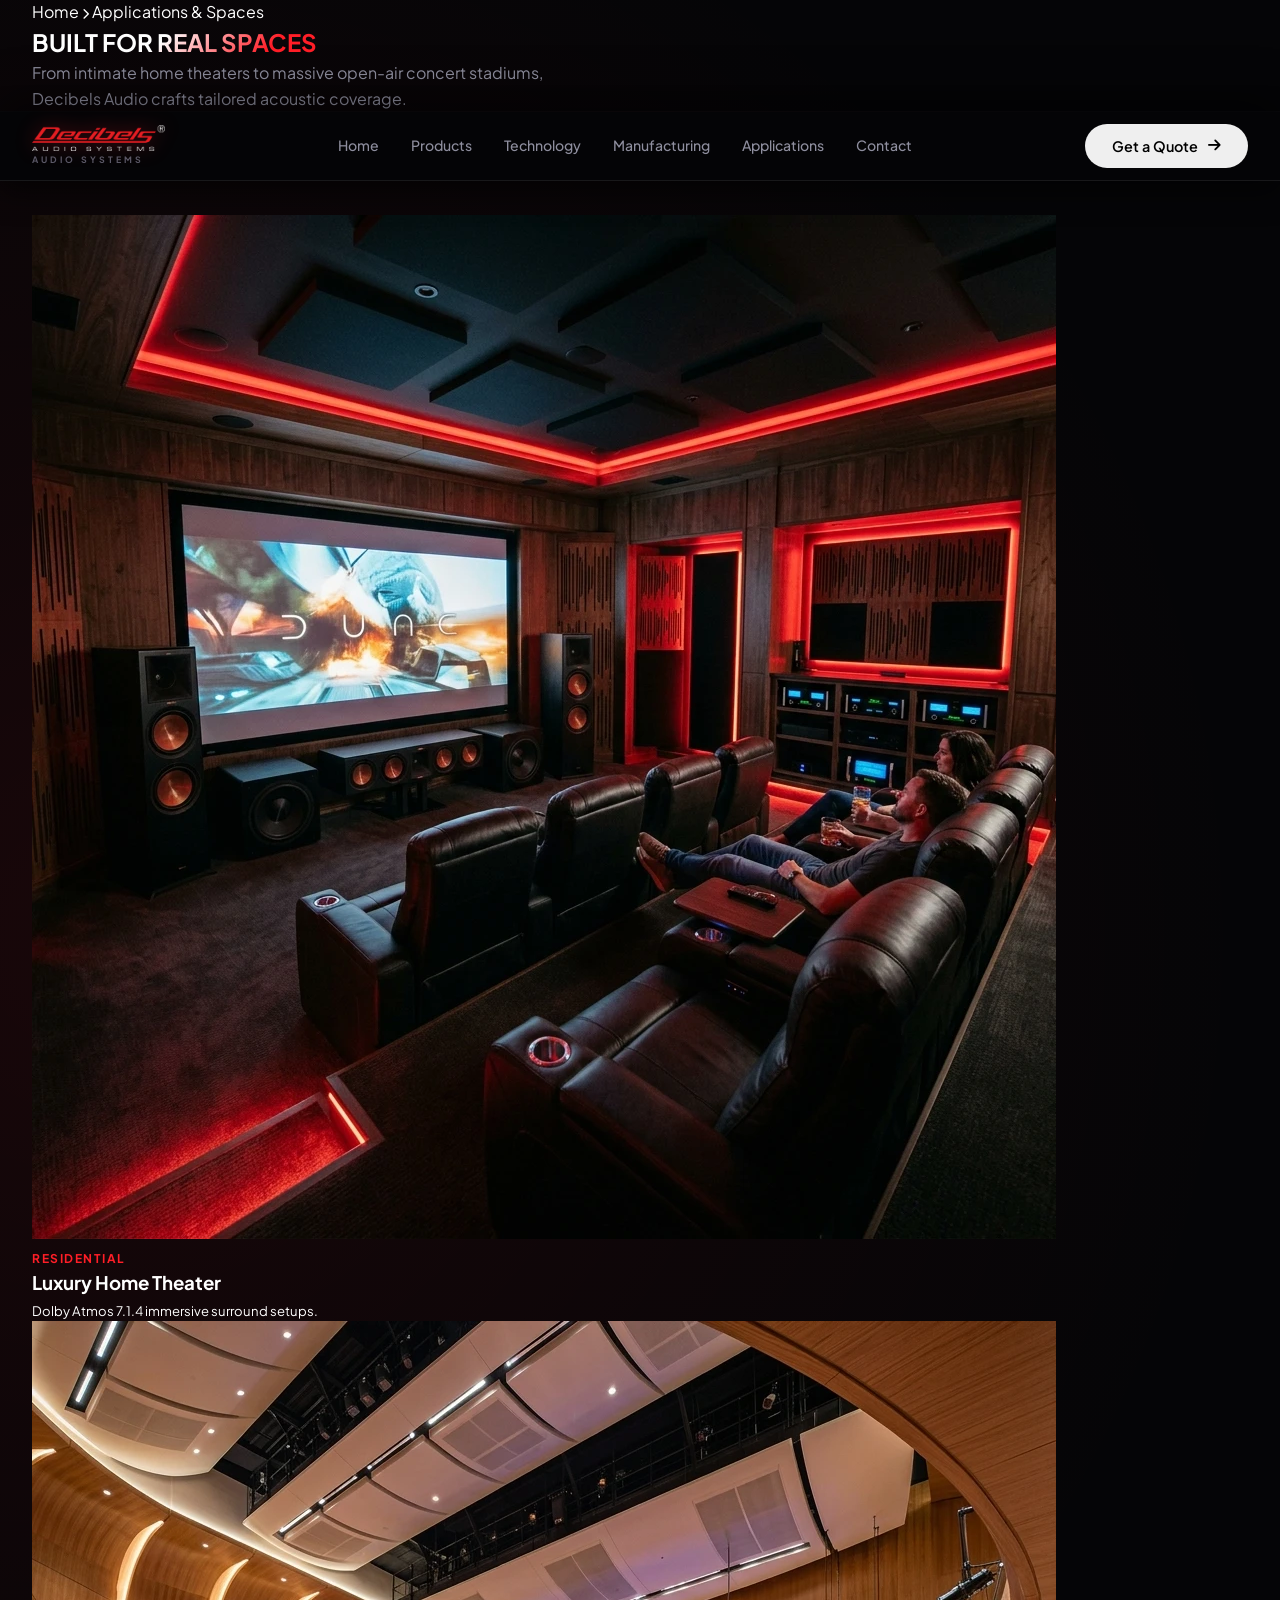
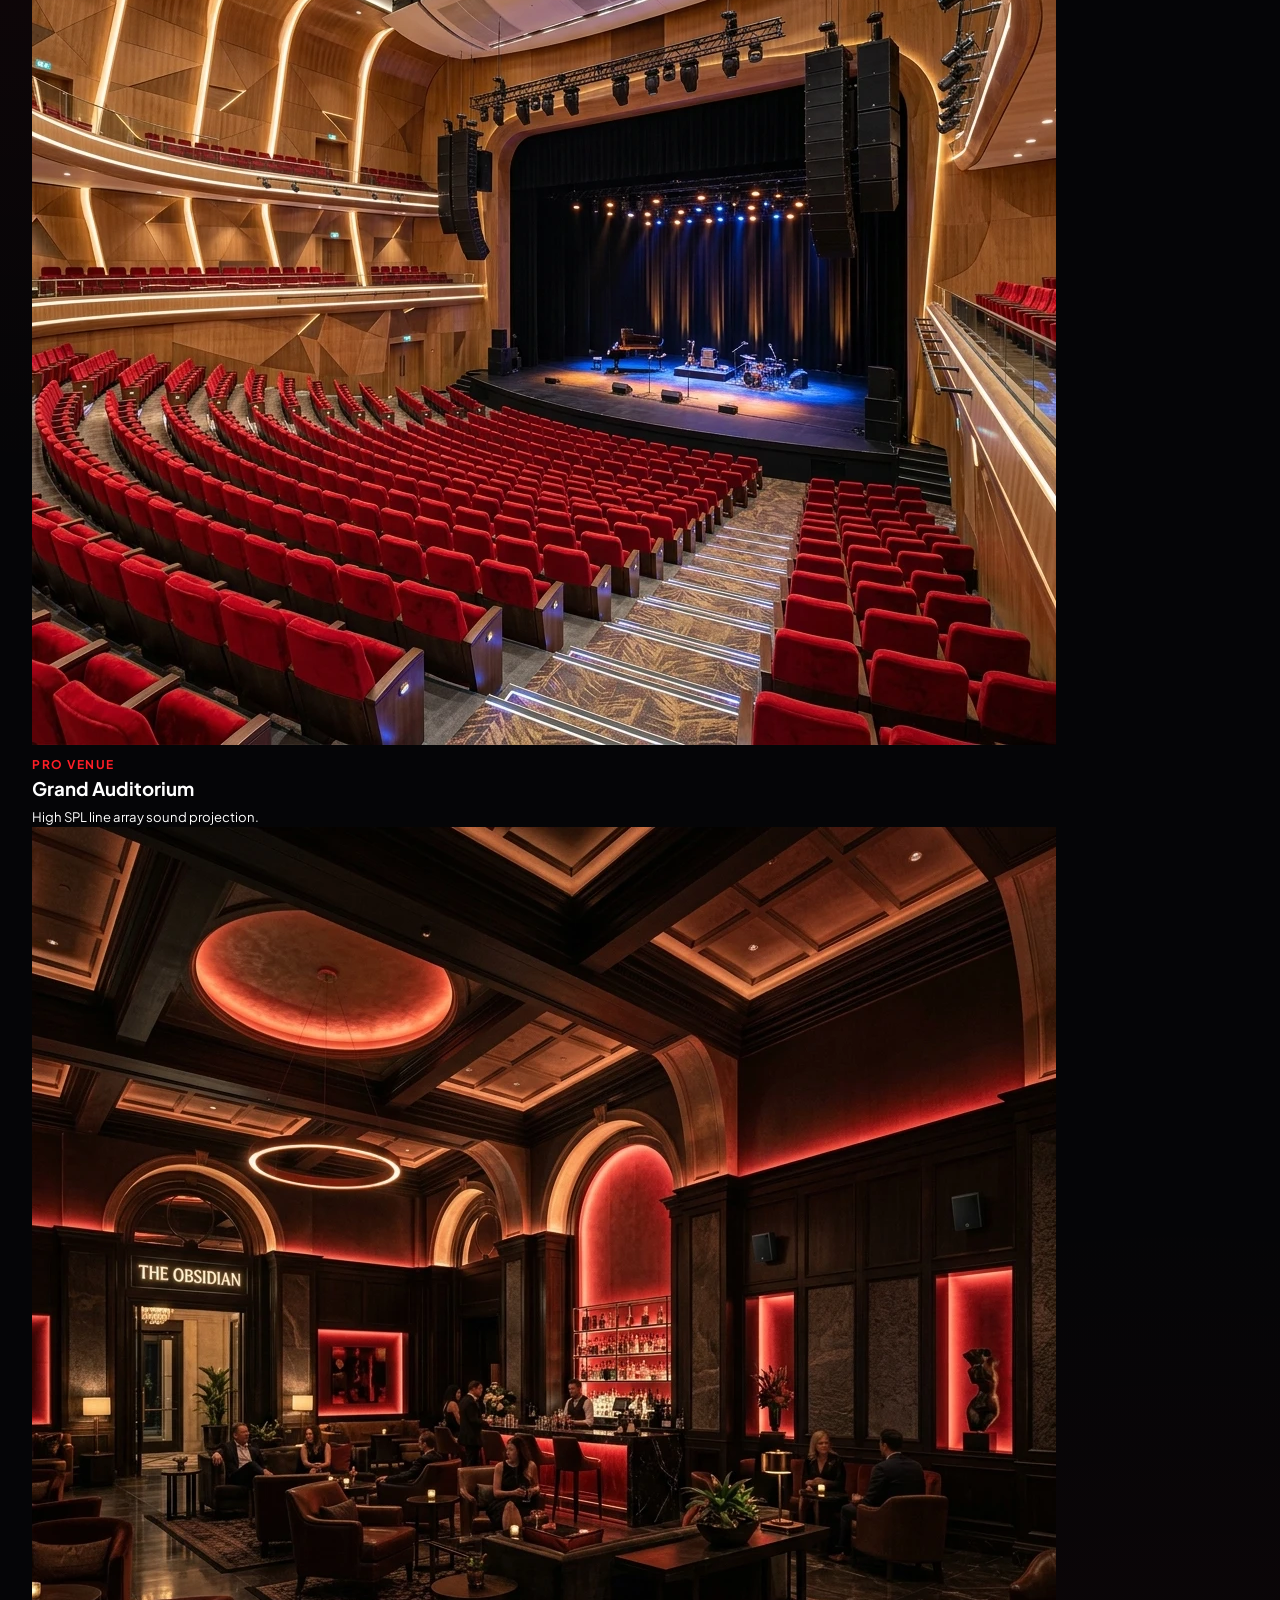
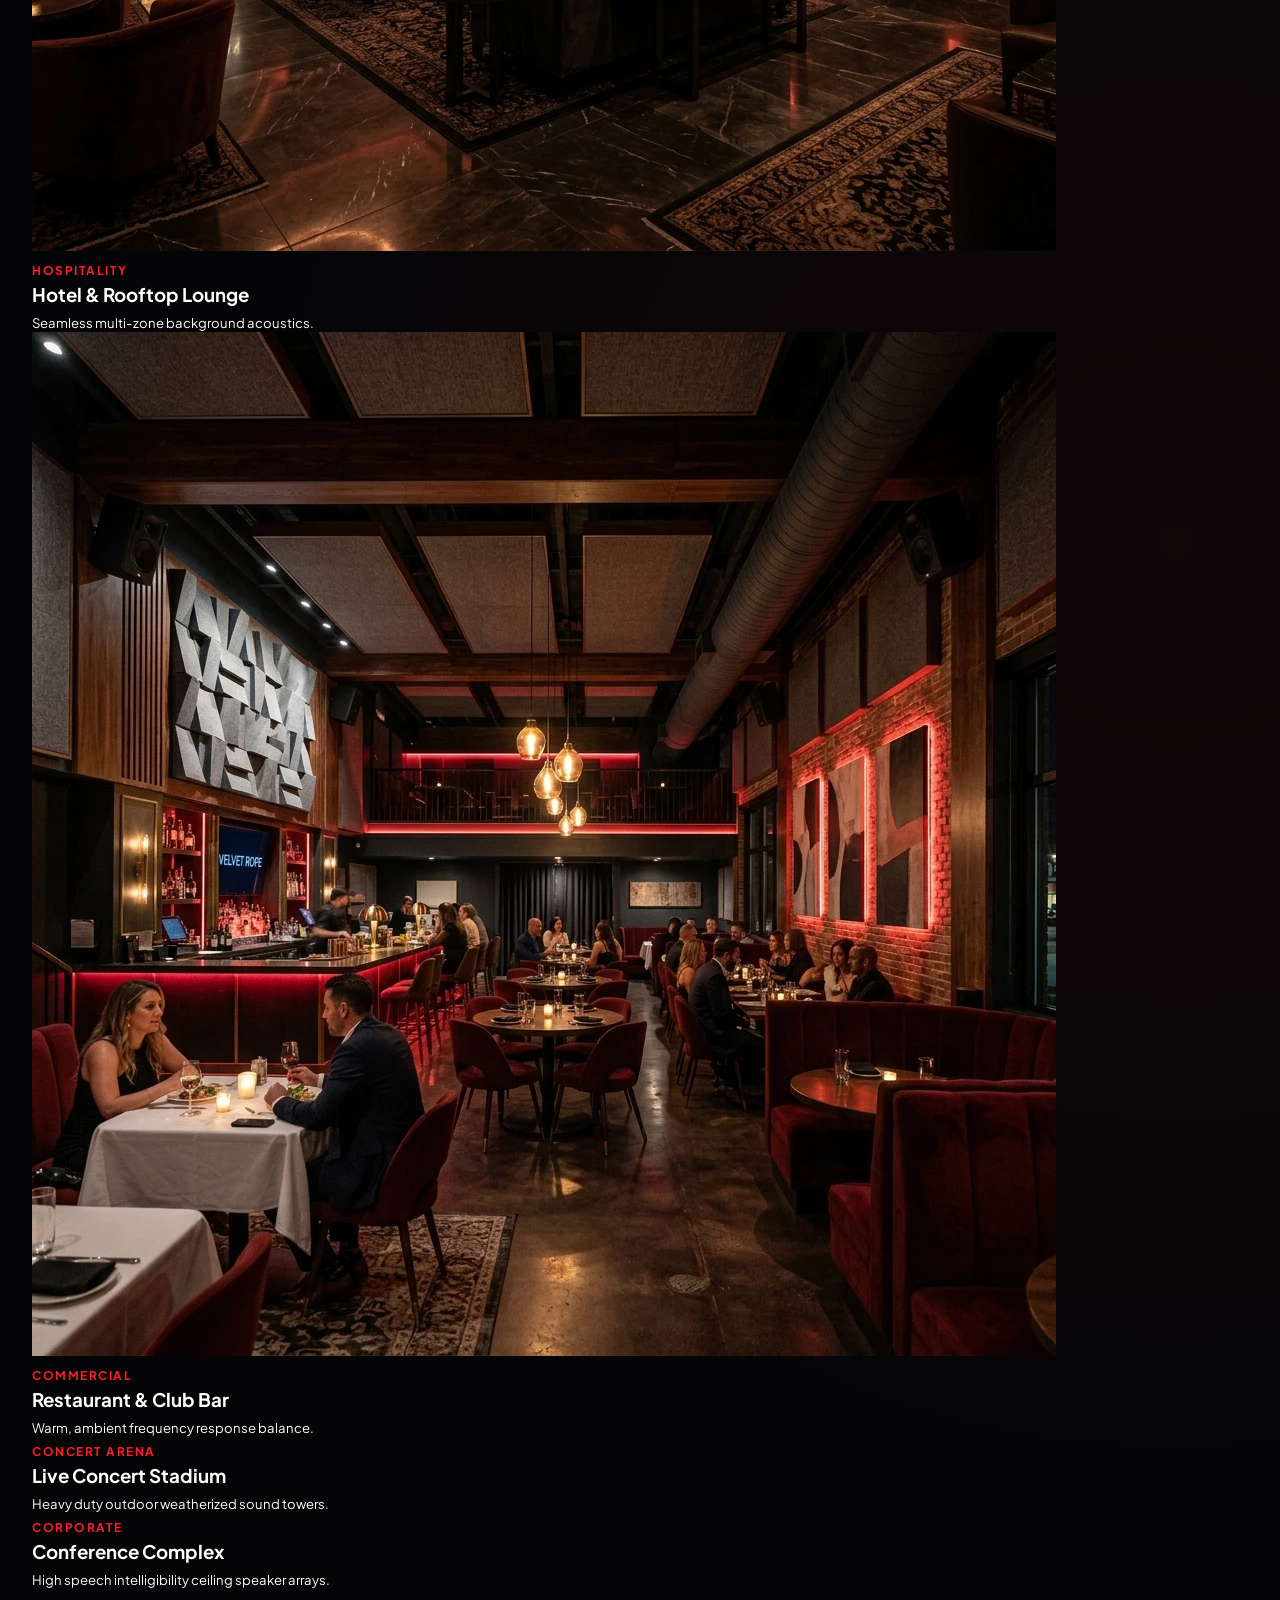
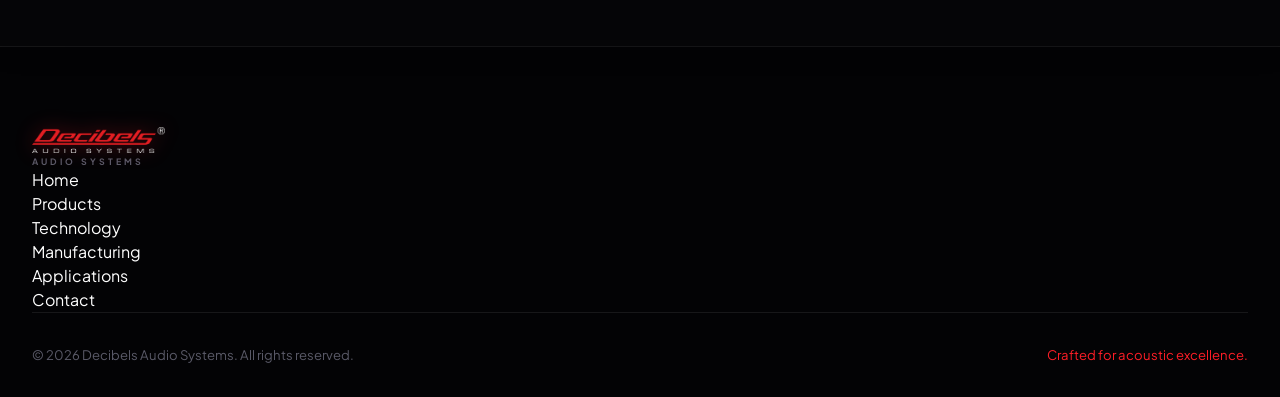
<file: applications.html>
<!DOCTYPE html>
<html lang="en">
<head>
  <meta charset="UTF-8">
  <meta name="viewport" content="width=device-width, initial-scale=1.0">
  <title>Applications & Spaces - Decibels Audio Systems</title>
  <meta name="description" content="Explore Decibels Audio sound installations across luxury home theaters, grand auditoriums, hotel lounges, fine dining, and live concerts.">
  
  <link rel="preconnect" href="https://fonts.googleapis.com">
  <link rel="preconnect" href="https://fonts.gstatic.com" crossorigin>
  <link href="https://fonts.googleapis.com/css2?family=Outfit:wght@400;500;600;700;800&family=Plus+Jakarta+Sans:wght@300;400;500;600;700&display=swap" rel="stylesheet">
  <link rel="stylesheet" href="https://cdnjs.cloudflare.com/ajax/libs/font-awesome/6.4.0/css/all.min.css">
  <link rel="stylesheet" href="style.css">
</head>
<body>

  <div class="glow-bg glow-1"></div>
  <div class="cyber-grid-bg"></div>

  <!-- Navbar -->
  <header class="navbar" id="navbar">
    <div class="nav-container">
      <a href="index.html" class="brand-logo">
        <img src="assets/logo.webp" alt="Decibels Logo" class="logo-img">
        <span class="logo-subtext">AUDIO SYSTEMS</span>
      </a>

      <nav class="nav-menu" id="nav-menu">
        <a href="index.html" class="nav-link">Home</a>
        <a href="products.html" class="nav-link">Products</a>
        <a href="technology.html" class="nav-link">Technology</a>
        <a href="manufacturing.html" class="nav-link">Manufacturing</a>
        <a href="applications.html" class="nav-link active">Applications</a>
        <a href="contact.html" class="nav-link">Contact</a>
      </nav>

      <div class="nav-actions">
        <button class="btn btn-outline trigger-quote-btn">Get a Quote <i class="fa-solid fa-arrow-right"></i></button>
        <button class="mobile-toggle" id="mobile-toggle"><i class="fa-solid fa-bars"></i></button>
      </div>
    </div>
  </header>

  <!-- Page Banner -->
  <section class="page-banner">
    <div class="section-container">
      <div class="page-breadcrumbs">
        <a href="index.html">Home</a> <i class="fa-solid fa-chevron-right" style="font-size: 0.7rem;"></i> <span>Applications & Spaces</span>
      </div>
      <h1 class="page-title">BUILT FOR <span class="text-glow-red">REAL SPACES</span></h1>
      <p class="section-desc">From intimate home theaters to massive open-air concert stadiums, Decibels Audio crafts tailored acoustic coverage.</p>
    </div>
  </section>

  <!-- Spaces Selector Grid -->
  <section class="section-padding">
    <div class="section-container">

      <div class="room-selector-grid">

        <!-- 1. Home Theater -->
        <div class="room-card spotlight-card">
          <img src="assets/app_home.webp" alt="Home Theater">
          <div class="room-overlay">
            <span style="font-size: 0.75rem; color: var(--accent-red); font-weight: 700; letter-spacing: 1.5px;">RESIDENTIAL</span>
            <h3>Luxury Home Theater</h3>
            <p style="font-size: 0.82rem; color: var(--text-secondary); margin-top: 4px;">Dolby Atmos 7.1.4 immersive surround setups.</p>
          </div>
        </div>

        <!-- 2. Auditorium -->
        <div class="room-card spotlight-card">
          <img src="assets/app_auditorium.webp" alt="Grand Auditorium">
          <div class="room-overlay">
            <span style="font-size: 0.75rem; color: var(--accent-red); font-weight: 700; letter-spacing: 1.5px;">PRO VENUE</span>
            <h3>Grand Auditorium</h3>
            <p style="font-size: 0.82rem; color: var(--text-secondary); margin-top: 4px;">High SPL line array sound projection.</p>
          </div>
        </div>

        <!-- 3. Hotel Lounge -->
        <div class="room-card spotlight-card">
          <img src="assets/app_hotel.webp" alt="Luxury Hotel">
          <div class="room-overlay">
            <span style="font-size: 0.75rem; color: var(--accent-red); font-weight: 700; letter-spacing: 1.5px;">HOSPITALITY</span>
            <h3>Hotel & Rooftop Lounge</h3>
            <p style="font-size: 0.82rem; color: var(--text-secondary); margin-top: 4px;">Seamless multi-zone background acoustics.</p>
          </div>
        </div>

        <!-- 4. Fine Dining Restaurant -->
        <div class="room-card spotlight-card">
          <img src="assets/app_restaurant.webp" alt="Restaurant Bar">
          <div class="room-overlay">
            <span style="font-size: 0.75rem; color: var(--accent-red); font-weight: 700; letter-spacing: 1.5px;">COMMERCIAL</span>
            <h3>Restaurant & Club Bar</h3>
            <p style="font-size: 0.82rem; color: var(--text-secondary); margin-top: 4px;">Warm, ambient frequency response balance.</p>
          </div>
        </div>

        <!-- 5. Live Event Stadium -->
        <div class="room-card spotlight-card">
          <div style="width: 100%; height: 100%; background: linear-gradient(135deg, #1c0507 0%, #3d090d 100%);"></div>
          <div class="room-overlay">
            <span style="font-size: 0.75rem; color: var(--accent-red); font-weight: 700; letter-spacing: 1.5px;">CONCERT ARENA</span>
            <h3>Live Concert Stadium</h3>
            <p style="font-size: 0.82rem; color: var(--text-secondary); margin-top: 4px;">Heavy duty outdoor weatherized sound towers.</p>
          </div>
        </div>

        <!-- 6. Executive Conference -->
        <div class="room-card spotlight-card">
          <div style="width: 100%; height: 100%; background: linear-gradient(135deg, #09121d 0%, #172435 100%);"></div>
          <div class="room-overlay">
            <span style="font-size: 0.75rem; color: var(--accent-red); font-weight: 700; letter-spacing: 1.5px;">CORPORATE</span>
            <h3>Conference Complex</h3>
            <p style="font-size: 0.82rem; color: var(--text-secondary); margin-top: 4px;">High speech intelligibility ceiling speaker arrays.</p>
          </div>
        </div>

      </div>
    </div>
  </section>

  <!-- Footer -->
  <footer class="footer">
    <div class="footer-container">
      <div class="footer-top">
        <a href="index.html" class="brand-logo">
          <img src="assets/logo.webp" alt="Decibels Logo" class="logo-img">
          <span class="logo-subtext">AUDIO SYSTEMS</span>
        </a>
        <ul class="footer-nav">
          <li><a href="index.html">Home</a></li>
          <li><a href="products.html">Products</a></li>
          <li><a href="technology.html">Technology</a></li>
          <li><a href="manufacturing.html">Manufacturing</a></li>
          <li><a href="applications.html">Applications</a></li>
          <li><a href="contact.html">Contact</a></li>
        </ul>
      </div>
      <div class="footer-bottom">
        <p>© 2026 Decibels Audio Systems. All rights reserved.</p>
        <p style="color: var(--accent-red);">Crafted for acoustic excellence.</p>
      </div>
    </div>
  </footer>

  <!-- Drawer -->
  <div class="drawer-overlay" id="quote-drawer-overlay">
    <div class="drawer">
      <div class="drawer-header">
        <h3><span class="text-red">DECIBELS</span> QUOTE REQUEST</h3>
        <button class="close-drawer" id="close-drawer-btn"><i class="fa-solid fa-xmark"></i></button>
      </div>
      <form class="quote-form" id="quote-form">
        <div class="form-group"><label>Full Name *</label><input type="text" required></div>
        <div class="form-group"><label>Business Email *</label><input type="email" required></div>
        <div class="form-group"><label>Details</label><textarea rows="3"></textarea></div>
        <button type="submit" class="btn btn-primary w-full">Submit Quote</button>
      </form>
    </div>
  </div>

  <script src="main.js"></script>
</body>
</html>
</file>
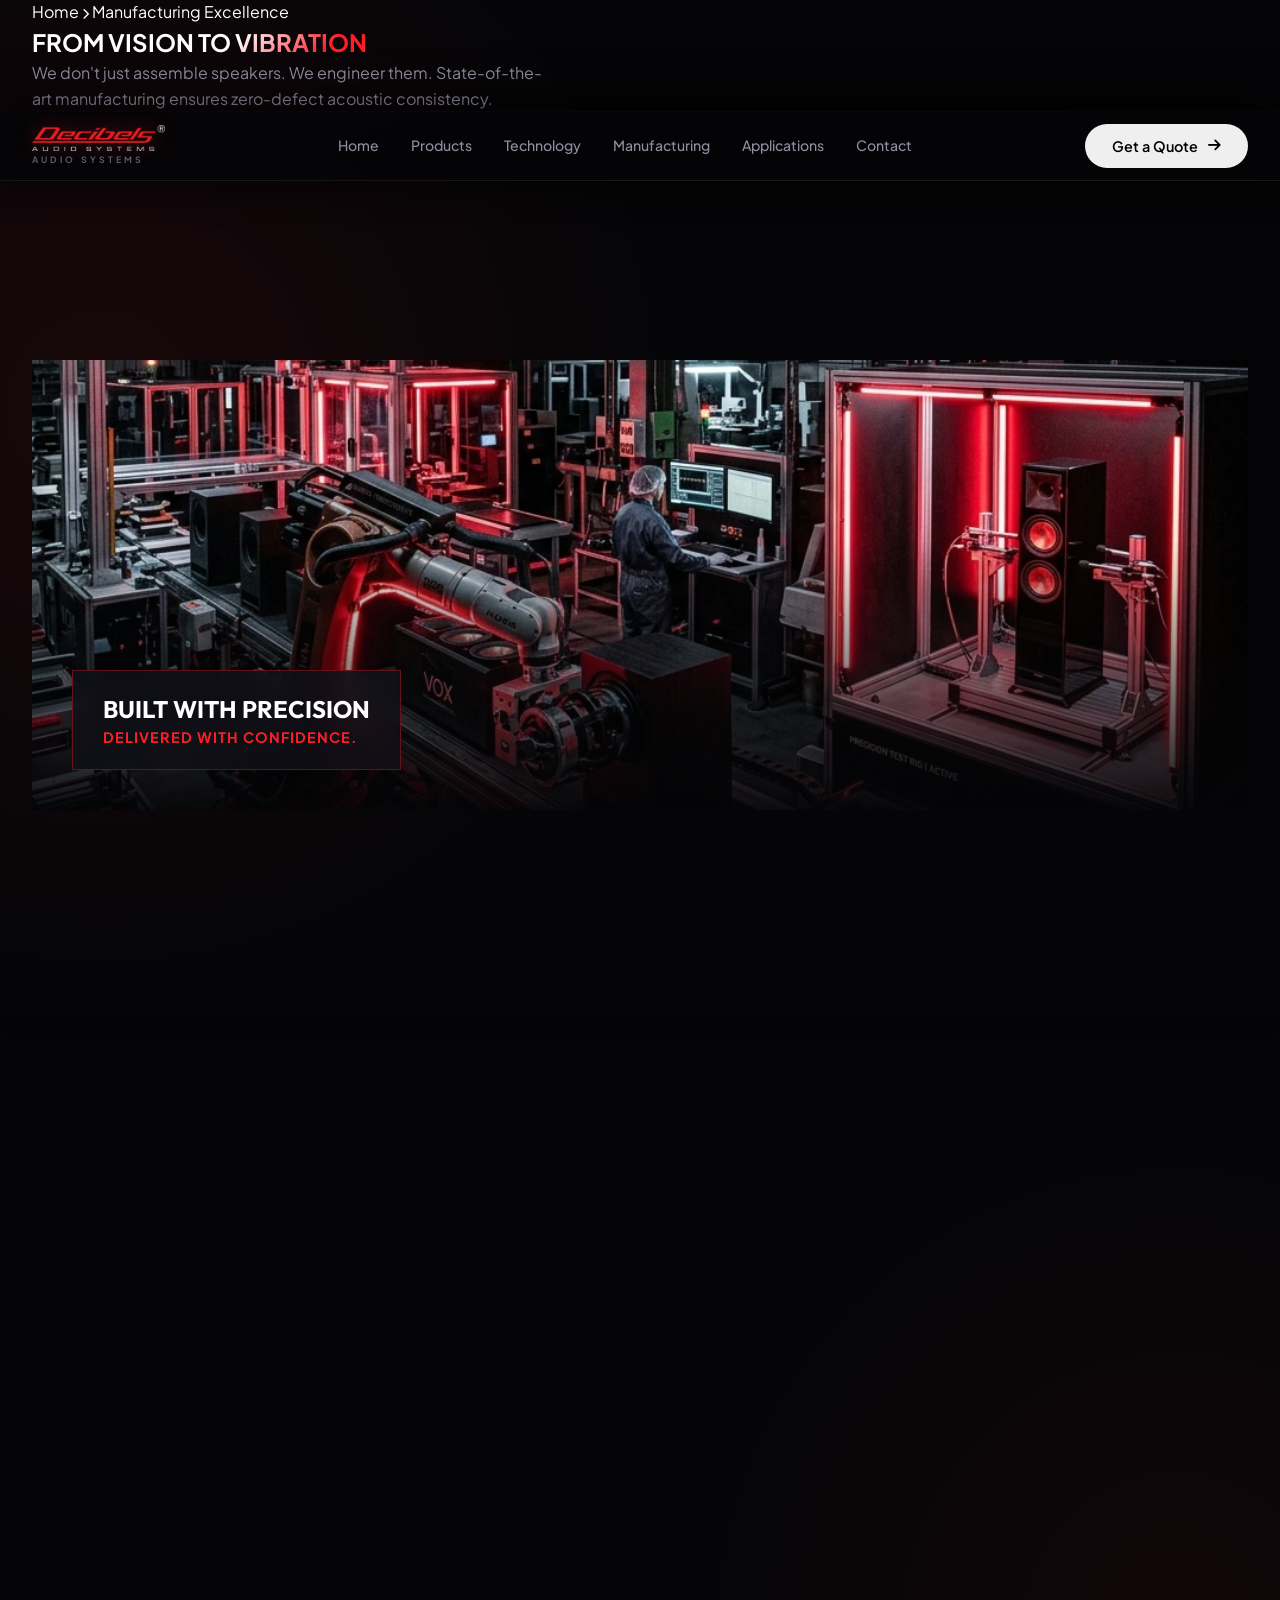
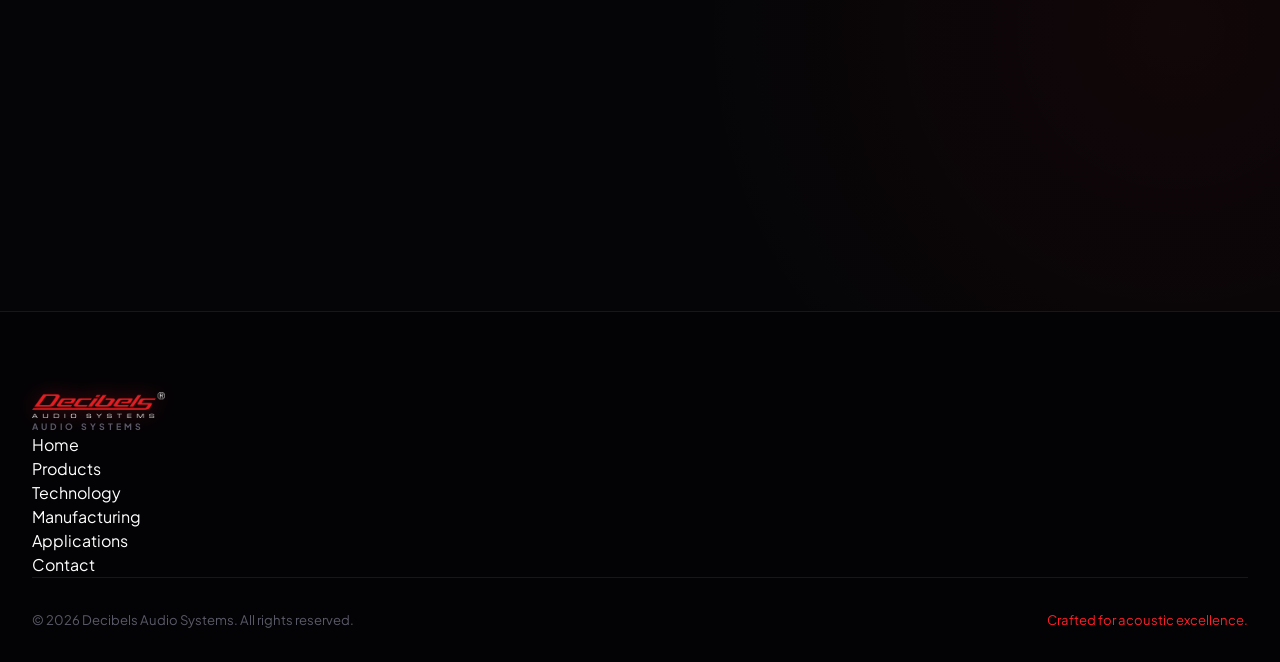
<file: manufacturing.html>
<!DOCTYPE html>
<html lang="en">
<head>
  <meta charset="UTF-8">
  <meta name="viewport" content="width=device-width, initial-scale=1.0">
  <title>Manufacturing Excellence - Decibels Audio Systems</title>
  <meta name="description" content="Inside Decibels Audio state-of-the-art manufacturing facility, robotic assembly lines, anechoic chamber testing, and ISO certified quality control.">
  
  <link rel="preconnect" href="https://fonts.googleapis.com">
  <link rel="preconnect" href="https://fonts.gstatic.com" crossorigin>
  <link href="https://fonts.googleapis.com/css2?family=Outfit:wght@400;500;600;700;800&family=Plus+Jakarta+Sans:wght@300;400;500;600;700&display=swap" rel="stylesheet">
  <link rel="stylesheet" href="https://cdnjs.cloudflare.com/ajax/libs/font-awesome/6.4.0/css/all.min.css">
  <link rel="stylesheet" href="style.css">
</head>
<body>

  <div class="glow-bg glow-1"></div>
  <div class="cyber-grid-bg"></div>

  <!-- Navbar -->
  <header class="navbar" id="navbar">
    <div class="nav-container">
      <a href="index.html" class="brand-logo">
        <img src="assets/logo.webp" alt="Decibels Logo" class="logo-img">
        <span class="logo-subtext">AUDIO SYSTEMS</span>
      </a>

      <nav class="nav-menu" id="nav-menu">
        <a href="index.html" class="nav-link">Home</a>
        <a href="products.html" class="nav-link">Products</a>
        <a href="technology.html" class="nav-link">Technology</a>
        <a href="manufacturing.html" class="nav-link active">Manufacturing</a>
        <a href="applications.html" class="nav-link">Applications</a>
        <a href="contact.html" class="nav-link">Contact</a>
      </nav>

      <div class="nav-actions">
        <button class="btn btn-outline trigger-quote-btn">Get a Quote <i class="fa-solid fa-arrow-right"></i></button>
        <button class="mobile-toggle" id="mobile-toggle"><i class="fa-solid fa-bars"></i></button>
      </div>
    </div>
  </header>

  <!-- Page Banner -->
  <section class="page-banner">
    <div class="section-container">
      <div class="page-breadcrumbs">
        <a href="index.html">Home</a> <i class="fa-solid fa-chevron-right" style="font-size: 0.7rem;"></i> <span>Manufacturing Excellence</span>
      </div>
      <h1 class="page-title">FROM VISION TO <span class="text-glow-red">VIBRATION</span></h1>
      <p class="section-desc">We don't just assemble speakers. We engineer them. State-of-the-art manufacturing ensures zero-defect acoustic consistency.</p>
    </div>
  </section>

  <!-- Section 1: Factory Production Viewport -->
  <section class="section-padding">
    <div class="section-container">
      <div class="spotlight-card" style="padding: 0; position: relative; height: 450px; overflow: hidden;">
        <img src="assets/factory_manufacturing.webp" alt="Decibels Manufacturing Plant" style="width: 100%; height: 100%; object-fit: cover;">
        <div style="position: absolute; inset: 0; background: linear-gradient(to top, rgba(4,4,6,0.95) 0%, transparent 60%); display: flex; align-items: flex-end; padding: 40px;">
          <div style="background: rgba(16, 16, 23, 0.85); border: 1px solid var(--border-red); backdrop-filter: blur(12px); padding: 20px 30px; border-radius: var(--radius-md);">
            <h3 style="font-family: var(--font-heading); font-size: 1.5rem;">BUILT WITH PRECISION</h3>
            <p style="color: var(--accent-red); font-weight: 700; font-size: 0.9rem; letter-spacing: 1px;">DELIVERED WITH CONFIDENCE.</p>
          </div>
        </div>
      </div>
    </div>
  </section>

  <!-- Section 2: 6-Step Manufacturing Pipeline -->
  <section class="section-padding" style="background: var(--bg-secondary);">
    <div class="section-container">
      <div class="section-header">
        <span class="section-tag"><span class="section-tag-dot"></span> PRODUCTION PIPELINE</span>
        <h2 class="section-title">THE 6-STEP MANUFACTURING PROCESS</h2>
        <p class="section-desc">Every single Decibels product undergoes rigorous stage-by-stage quality verification.</p>
      </div>

      <div class="mfg-pipeline">
        <div class="pipeline-card">
          <h3>Acoustic Design & R&D</h3>
          <p style="font-size: 0.88rem; color: var(--text-secondary); margin-top: 10px;">Computer-assisted acoustic simulations, CAD enclosures, and magnetic flux analysis.</p>
        </div>

        <div class="pipeline-card">
          <h3>Engineering & Prototyping</h3>
          <p style="font-size: 0.88rem; color: var(--text-secondary); margin-top: 10px;">3D printed cabinet prototypes, resonance testing, and crossover board layouts.</p>
        </div>

        <div class="pipeline-card">
          <h3>Component Sourcing</h3>
          <p style="font-size: 0.88rem; color: var(--text-secondary); margin-top: 10px;">Strict procurement of high-purity oxygen-free copper, N48H magnets, and dampening spider fibers.</p>
        </div>

        <div class="pipeline-card" style="border-color: var(--border-red);">
          <h3>Assembly & Production</h3>
          <p style="font-size: 0.88rem; color: var(--text-secondary); margin-top: 10px;">Robotic voice coil placement, glue dispensing, and airtight chassis seals.</p>
        </div>

        <div class="pipeline-card">
          <h3>Testing & Quality Check</h3>
          <p style="font-size: 0.88rem; color: var(--text-secondary); margin-top: 10px;">100% sweep testing in anechoic isolation chambers for frequency curve alignment.</p>
        </div>

        <div class="pipeline-card">
          <h3>Packaging & Delivery</h3>
          <p style="font-size: 0.88rem; color: var(--text-secondary); margin-top: 10px;">Shock-resistant foam casing, drop tests, and global logistics dispatch.</p>
        </div>
      </div>
    </div>
  </section>

  <!-- Footer -->
  <footer class="footer">
    <div class="footer-container">
      <div class="footer-top">
        <a href="index.html" class="brand-logo">
          <img src="assets/logo.webp" alt="Decibels Logo" class="logo-img">
          <span class="logo-subtext">AUDIO SYSTEMS</span>
        </a>
        <ul class="footer-nav">
          <li><a href="index.html">Home</a></li>
          <li><a href="products.html">Products</a></li>
          <li><a href="technology.html">Technology</a></li>
          <li><a href="manufacturing.html">Manufacturing</a></li>
          <li><a href="applications.html">Applications</a></li>
          <li><a href="contact.html">Contact</a></li>
        </ul>
      </div>
      <div class="footer-bottom">
        <p>© 2026 Decibels Audio Systems. All rights reserved.</p>
        <p style="color: var(--accent-red);">Crafted for acoustic excellence.</p>
      </div>
    </div>
  </footer>

  <!-- Drawer -->
  <div class="drawer-overlay" id="quote-drawer-overlay">
    <div class="drawer">
      <div class="drawer-header">
        <h3><span class="text-red">DECIBELS</span> QUOTE REQUEST</h3>
        <button class="close-drawer" id="close-drawer-btn"><i class="fa-solid fa-xmark"></i></button>
      </div>
      <form class="quote-form" id="quote-form">
        <div class="form-group"><label>Full Name *</label><input type="text" required></div>
        <div class="form-group"><label>Business Email *</label><input type="email" required></div>
        <div class="form-group"><label>Details</label><textarea rows="3"></textarea></div>
        <button type="submit" class="btn btn-primary w-full">Submit Quote</button>
      </form>
    </div>
  </div>

  <script src="main.js"></script>
</body>
</html>
</file>
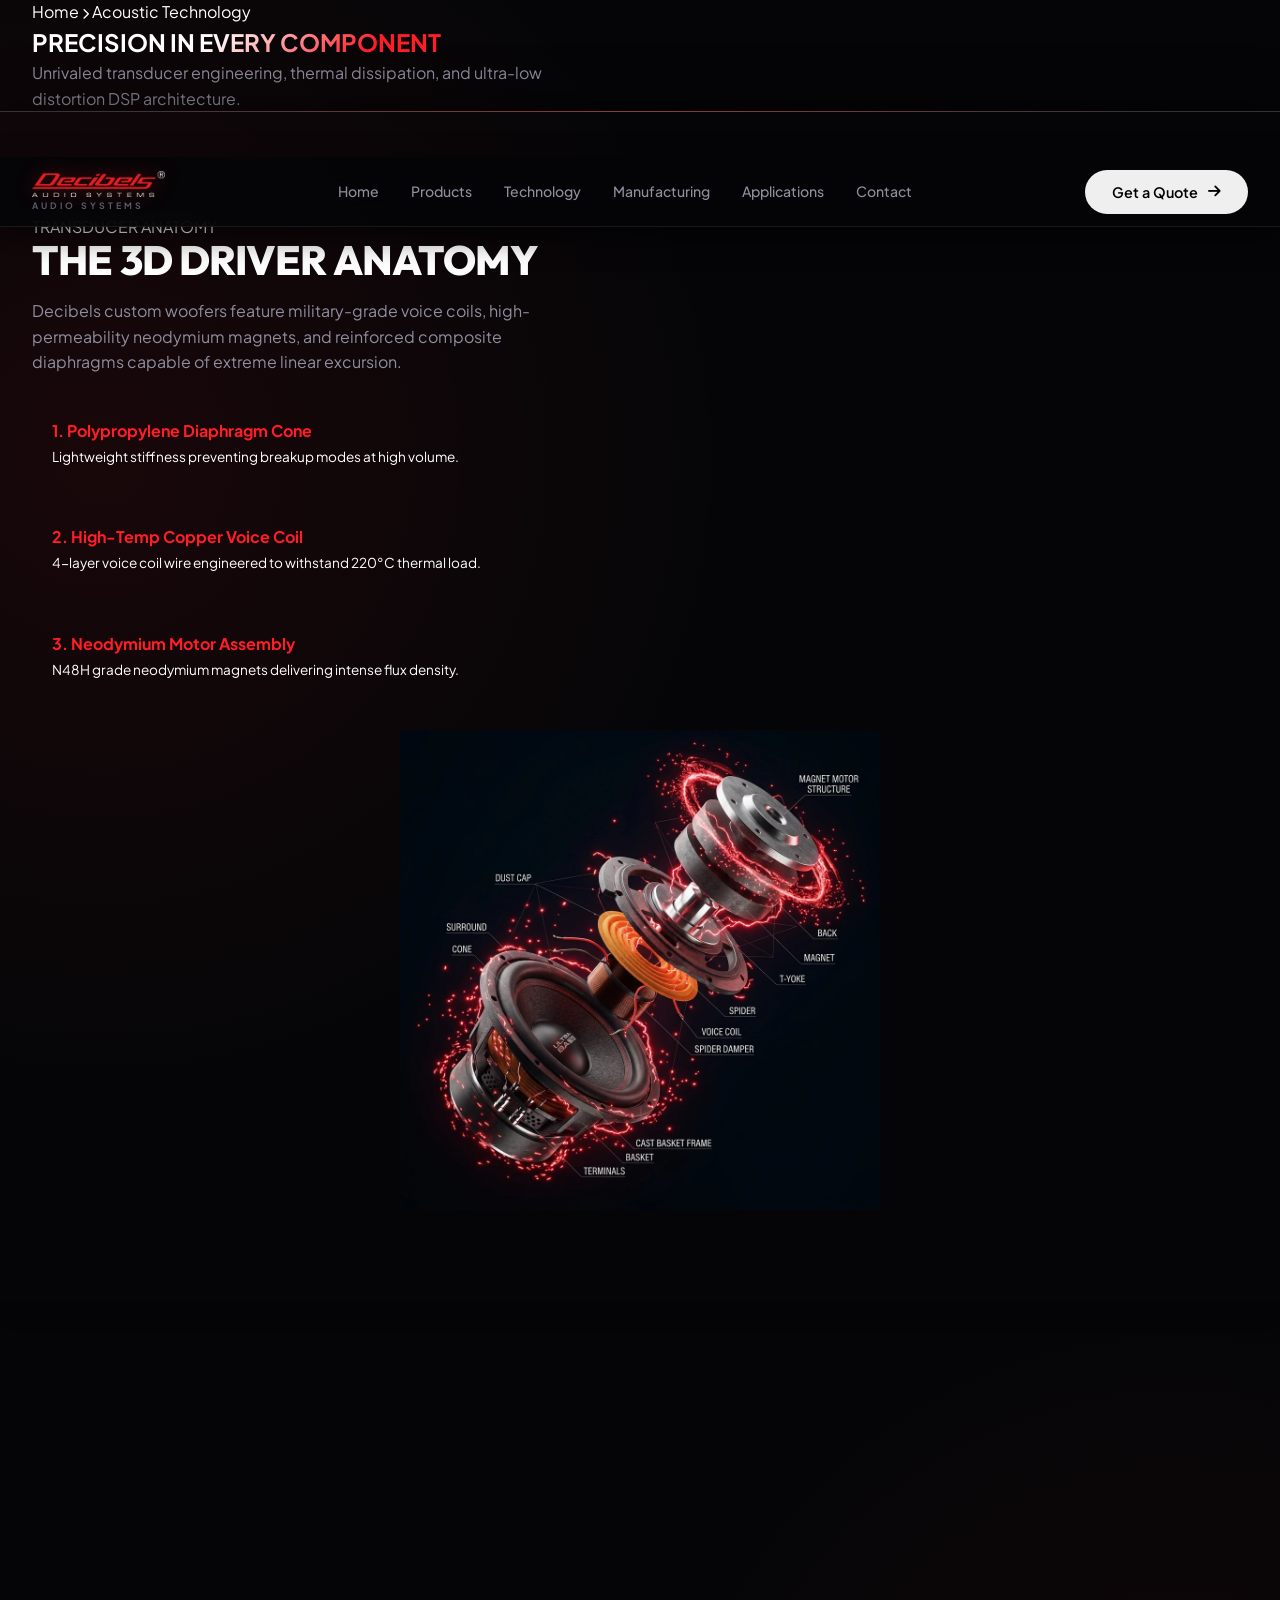
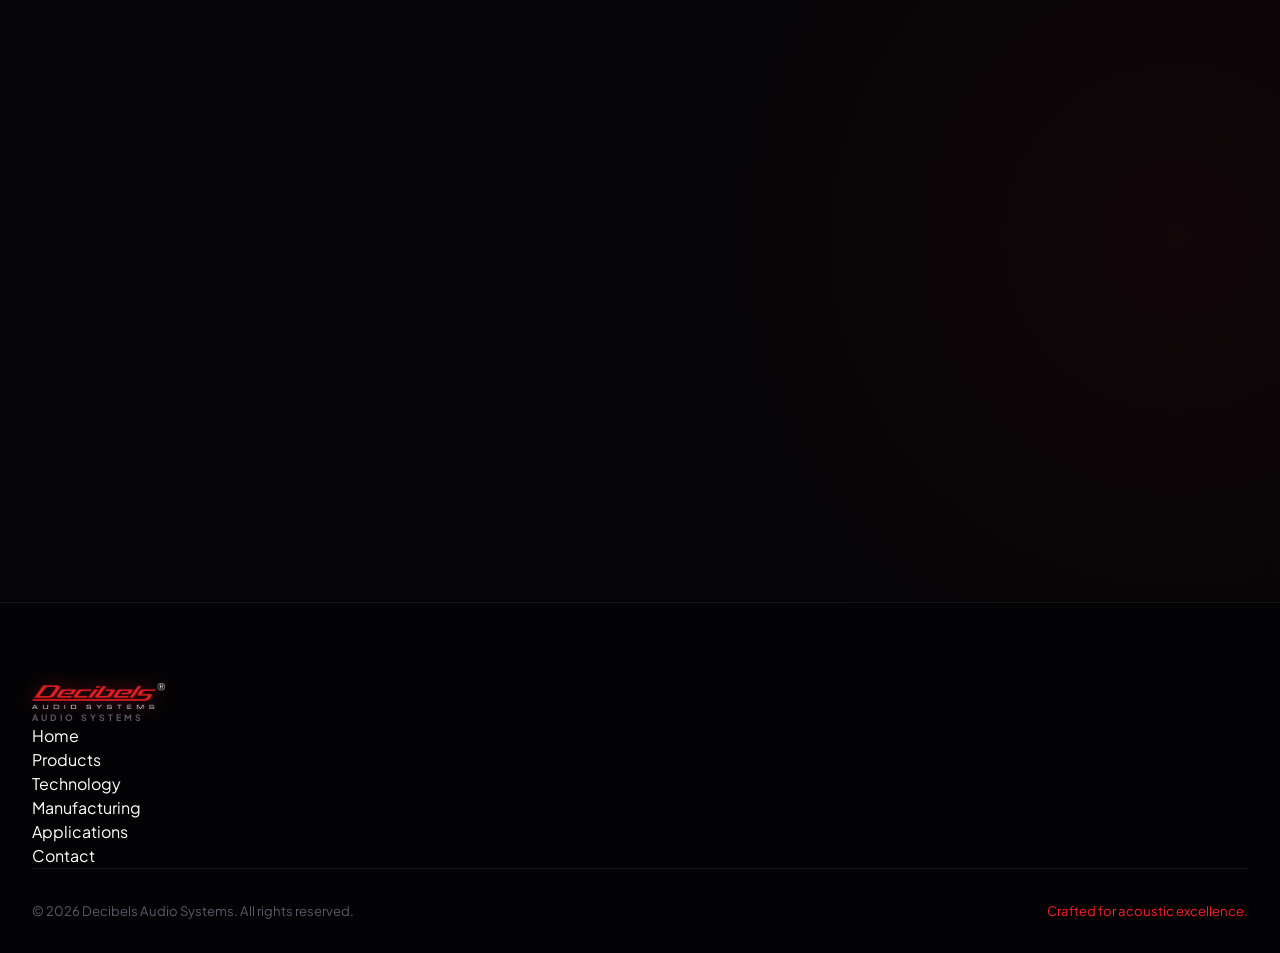
<file: technology.html>
<!DOCTYPE html>
<html lang="en">
<head>
  <meta charset="UTF-8">
  <meta name="viewport" content="width=device-width, initial-scale=1.0">
  <title>Acoustic Technology & Engineering - Decibels Audio Systems</title>
  <meta name="description" content="Explore Decibels Audio engineering innovations, low-distortion drivers, frequency response curves, and digital signal processing.">
  
  <link rel="preconnect" href="https://fonts.googleapis.com">
  <link rel="preconnect" href="https://fonts.gstatic.com" crossorigin>
  <link href="https://fonts.googleapis.com/css2?family=Outfit:wght@400;500;600;700;800&family=Plus+Jakarta+Sans:wght@300;400;500;600;700&display=swap" rel="stylesheet">
  <link rel="stylesheet" href="https://cdnjs.cloudflare.com/ajax/libs/font-awesome/6.4.0/css/all.min.css">
  <link rel="stylesheet" href="style.css">
</head>
<body>

  <div class="glow-bg glow-1"></div>
  <div class="cyber-grid-bg"></div>

  <!-- Navbar -->
  <header class="navbar" id="navbar">
    <div class="nav-container">
      <a href="index.html" class="brand-logo">
        <img src="assets/logo.webp" alt="Decibels Logo" class="logo-img">
        <span class="logo-subtext">AUDIO SYSTEMS</span>
      </a>

      <nav class="nav-menu" id="nav-menu">
        <a href="index.html" class="nav-link">Home</a>
        <a href="products.html" class="nav-link">Products</a>
        <a href="technology.html" class="nav-link active">Technology</a>
        <a href="manufacturing.html" class="nav-link">Manufacturing</a>
        <a href="applications.html" class="nav-link">Applications</a>
        <a href="contact.html" class="nav-link">Contact</a>
      </nav>

      <div class="nav-actions">
        <button class="btn btn-outline trigger-quote-btn">Get a Quote <i class="fa-solid fa-arrow-right"></i></button>
        <button class="mobile-toggle" id="mobile-toggle"><i class="fa-solid fa-bars"></i></button>
      </div>
    </div>
  </header>

  <!-- Page Banner -->
  <section class="page-banner">
    <div class="section-container">
      <div class="page-breadcrumbs">
        <a href="index.html">Home</a> <i class="fa-solid fa-chevron-right" style="font-size: 0.7rem;"></i> <span>Acoustic Technology</span>
      </div>
      <h1 class="page-title">PRECISION IN <span class="text-glow-red">EVERY COMPONENT</span></h1>
      <p class="section-desc">Unrivaled transducer engineering, thermal dissipation, and ultra-low distortion DSP architecture.</p>
    </div>
  </section>

  <!-- Section 1: Exploded Driver Engineering -->
  <section class="section-padding">
    <div class="section-container">
      <div class="tech-deep-grid">
        <div>
          <span class="section-tag"><span class="section-tag-dot"></span> TRANSDUCER ANATOMY</span>
          <h2 class="section-title">THE 3D DRIVER ANATOMY</h2>
          <p class="section-desc" style="margin-bottom: 24px;">
            Decibels custom woofers feature military-grade voice coils, high-permeability neodymium magnets, and reinforced composite diaphragms capable of extreme linear excursion.
          </p>

          <div style="display: flex; flex-direction: column; gap: 18px;">
            <div class="spotlight-card" style="padding: 20px;">
              <h4 style="color: var(--accent-red); margin-bottom: 4px;">1. Polypropylene Diaphragm Cone</h4>
              <p style="font-size: 0.85rem; color: var(--text-secondary);">Lightweight stiffness preventing breakup modes at high volume.</p>
            </div>

            <div class="spotlight-card" style="padding: 20px;">
              <h4 style="color: var(--accent-red); margin-bottom: 4px;">2. High-Temp Copper Voice Coil</h4>
              <p style="font-size: 0.85rem; color: var(--text-secondary);">4-layer voice coil wire engineered to withstand 220°C thermal load.</p>
            </div>

            <div class="spotlight-card" style="padding: 20px;">
              <h4 style="color: var(--accent-red); margin-bottom: 4px;">3. Neodymium Motor Assembly</h4>
              <p style="font-size: 0.85rem; color: var(--text-secondary);">N48H grade neodymium magnets delivering intense flux density.</p>
            </div>
          </div>
        </div>

        <div class="spotlight-card" style="padding: 30px; text-align: center; position: relative;">
          <img src="assets/exploded_speaker.webp" alt="3D Exploded Subwoofer Driver" style="width: 100%; max-height: 480px; object-fit: contain;">
        </div>
      </div>
    </div>
  </section>

  <!-- Section 2: Frequency Response Curve Canvas Graph -->
  <section class="section-padding" style="background: var(--bg-secondary);">
    <div class="section-container">
      <div class="section-header">
        <span class="section-tag"><span class="section-tag-dot"></span> ACOUSTIC MEASUREMENTS</span>
        <h2 class="section-title">FLAT FREQUENCY RESPONSE</h2>
        <p class="section-desc">Real-time calibrated acoustic response curve across sub-bass (20Hz) to ultra-high treble (20kHz).</p>
      </div>

      <div class="freq-canvas-wrapper">
        <div style="display: flex; justify-content: space-between; align-items: center; margin-bottom: 20px;">
          <h4 style="font-family: var(--font-heading); color: var(--text-primary);">SPL (dB) vs Frequency (Hz) Calibration Curve</h4>
          <span style="font-size: 0.8rem; color: var(--accent-red); font-weight: 700;">Anechoic Calibrated ±0.5dB</span>
        </div>
        <canvas id="freq-canvas"></canvas>
        <div style="display: flex; justify-content: space-between; font-size: 0.75rem; color: var(--text-muted); margin-top: 12px;">
          <span>20 Hz (Sub Bass)</span>
          <span>100 Hz</span>
          <span>1 kHz (Midrange)</span>
          <span>10 kHz</span>
          <span>20 kHz (Air)</span>
        </div>
      </div>
    </div>
  </section>

  <!-- Footer -->
  <footer class="footer">
    <div class="footer-container">
      <div class="footer-top">
        <a href="index.html" class="brand-logo">
          <img src="assets/logo.webp" alt="Decibels Logo" class="logo-img">
          <span class="logo-subtext">AUDIO SYSTEMS</span>
        </a>
        <ul class="footer-nav">
          <li><a href="index.html">Home</a></li>
          <li><a href="products.html">Products</a></li>
          <li><a href="technology.html">Technology</a></li>
          <li><a href="manufacturing.html">Manufacturing</a></li>
          <li><a href="applications.html">Applications</a></li>
          <li><a href="contact.html">Contact</a></li>
        </ul>
      </div>
      <div class="footer-bottom">
        <p>© 2026 Decibels Audio Systems. All rights reserved.</p>
        <p style="color: var(--accent-red);">Crafted for acoustic excellence.</p>
      </div>
    </div>
  </footer>

  <!-- Drawer -->
  <div class="drawer-overlay" id="quote-drawer-overlay">
    <div class="drawer">
      <div class="drawer-header">
        <h3><span class="text-red">DECIBELS</span> QUOTE REQUEST</h3>
        <button class="close-drawer" id="close-drawer-btn"><i class="fa-solid fa-xmark"></i></button>
      </div>
      <form class="quote-form" id="quote-form">
        <div class="form-group"><label>Full Name *</label><input type="text" required></div>
        <div class="form-group"><label>Business Email *</label><input type="email" required></div>
        <div class="form-group"><label>Details</label><textarea rows="3"></textarea></div>
        <button type="submit" class="btn btn-primary w-full">Submit Quote</button>
      </form>
    </div>
  </div>

  <script src="main.js"></script>
</body>
</html>
</file>
<file: style.css>
/* ==========================================================================
   DECIBELS AUDIO SYSTEMS - EXACT UI REDESIGN MOCKUP STYLING
   Color Palette: Pitch Black (#050507), Dark Charcoal (#0d0d12), Crimson Glow (#ff1e27)
   Typography: Outfit (Headings), Plus Jakarta Sans (Body)
   ========================================================================== */

:root {
  --bg-dark: #050507;
  --bg-surface: #0a0a0f;
  --bg-card: #111116;
  --bg-glass: rgba(18, 18, 24, 0.75);

  --accent-red: #ff1e27;
  --accent-red-hover: #e0121b;
  --accent-red-glow: rgba(255, 30, 39, 0.5);
  --accent-red-subtle: rgba(255, 30, 39, 0.15);

  --text-white: #ffffff;
  --text-muted: #8e8e9e;
  --text-subtle: #5a5a68;

  --border-glass: rgba(255, 255, 255, 0.08);
  --border-red: rgba(255, 30, 39, 0.35);

  --font-heading: 'Outfit', sans-serif;
  --font-body: 'Plus Jakarta Sans', sans-serif;

  --transition-fast: all 0.25s cubic-bezier(0.25, 1, 0.5, 1);
  --transition-smooth: all 0.4s cubic-bezier(0.16, 1, 0.3, 1);
  --radius-pill: 999px;
  --radius-card: 16px;

  --container-max: 1380px;
  --luxury-gold: #d7b56d;
  --luxury-gold-soft: rgba(215, 181, 109, 0.22);
  --luxury-ink: #09090c;
}

* {
  margin: 0;
  padding: 0;
  box-sizing: border-box;
}

html {
  scroll-behavior: smooth;
  font-family: var(--font-body);
  background-color: var(--bg-dark);
  color: var(--text-white);
  overflow-x: hidden;
  scroll-snap-type: y mandatory;
}

body {
  position: relative;
  line-height: 1.5;
  background-color: var(--bg-dark);
  color: var(--text-white);
  -webkit-font-smoothing: antialiased;
}

a {
  color: inherit;
  text-decoration: none;
}

ul {
  list-style: none;
}

button, input, select, textarea {
  font-family: inherit;
}

/* --------------------------------------------------------------------------
   NAVBAR (Glassmorphic Top Bar)
   -------------------------------------------------------------------------- */
.navbar {
  position: fixed !important;
  top: 0 !important;
  left: 0;
  width: 100%;
  height: 80px;
  z-index: 9999;
  isolation: isolate;
  background: rgba(5, 5, 7, 0.72);
  backdrop-filter: blur(12px);
  transition: var(--transition-smooth);
}

.navbar.scrolled {
  height: 70px;
  background: rgba(5, 5, 7, 0.92);
  backdrop-filter: blur(16px);
  border-bottom: 1px solid var(--border-glass);
  box-shadow: 0 10px 30px rgba(0, 0, 0, 0.6);
}

.nav-container {
  max-width: var(--container-max);
  height: 100%;
  margin: 0 auto;
  padding: 0 32px;
  display: flex;
  align-items: center;
  justify-content: space-between;
}

.brand-logo {
  display: flex;
  flex-direction: column;
  align-items: flex-start;
  gap: 2px;
}

.logo-img {
  height: 26px;
  width: auto;
  object-fit: contain;
  filter: drop-shadow(0 0 10px rgba(255, 30, 39, 0.4));
}

.logo-subtext {
  font-size: 0.55rem;
  letter-spacing: 3px;
  font-weight: 700;
  color: var(--text-subtle);
}

.nav-menu {
  display: flex;
  align-items: center;
  gap: 32px;
}

.nav-link {
  font-size: 0.88rem;
  font-weight: 500;
  color: var(--text-muted);
  transition: var(--transition-fast);
}

.nav-link:hover, .nav-link.active {
  color: var(--text-white);
}

.nav-actions {
  display: flex;
  align-items: center;
  gap: 16px;
}

.mobile-toggle {
  display: none;
  background: none;
  border: none;
  color: var(--text-white);
  font-size: 1.4rem;
  cursor: pointer;
}

/* BUTTONS */
.btn {
  display: inline-flex;
  align-items: center;
  justify-content: center;
  gap: 10px;
  padding: 12px 26px;
  font-size: 0.9rem;
  font-weight: 600;
  border-radius: var(--radius-pill);
  cursor: pointer;
  transition: var(--transition-fast);
  border: 1px solid transparent;
}

.btn-primary {
  background: var(--accent-red);
  color: var(--text-white);
  box-shadow: 0 4px 20px rgba(255, 30, 39, 0.4);
}

.btn-primary:hover {
  background: var(--accent-red-hover);
  box-shadow: 0 8px 30px rgba(255, 30, 39, 0.7);
  transform: translateY(-2px);
}

.btn-outline-pill {
  background: transparent;
  color: var(--text-white);
  border: 1px solid rgba(255, 255, 255, 0.25);
  padding: 10px 22px;
  font-size: 0.85rem;
}

.btn-outline-pill:hover {
  border-color: var(--accent-red);
  color: var(--accent-red);
  box-shadow: 0 0 15px rgba(255, 30, 39, 0.3);
}

.btn-circle-play {
  background: transparent;
  color: var(--text-white);
  border: 1px solid rgba(255, 255, 255, 0.2);
  padding: 8px 24px 8px 20px;
  display: inline-flex;
  align-items: center;
  gap: 12px;
  font-size: 0.88rem;
}

.btn-circle-play:hover {
  border-color: var(--accent-red);
}

.play-circle-icon {
  width: 32px;
  height: 32px;
  border-radius: 50%;
  background: rgba(255, 255, 255, 0.1);
  border: 1px solid rgba(255, 255, 255, 0.25);
  display: flex;
  align-items: center;
  justify-content: center;
  font-size: 0.75rem;
  transition: var(--transition-fast);
}

.btn-circle-play:hover .play-circle-icon {
  background: var(--accent-red);
  border-color: var(--accent-red);
}

.btn-circle-icon {
  display: inline-flex;
  align-items: center;
  gap: 12px;
  font-size: 0.88rem;
  font-weight: 600;
  color: var(--text-white);
  margin-top: 20px;
}

.circle-btn-icon {
  width: 36px;
  height: 36px;
  border-radius: 50%;
  border: 1px solid rgba(255, 255, 255, 0.25);
  display: flex;
  align-items: center;
  justify-content: center;
  font-size: 0.75rem;
  transition: var(--transition-fast);
}

.btn-circle-icon:hover .circle-btn-icon {
  background: var(--accent-red);
  border-color: var(--accent-red);
  transform: translateX(4px);
}

.btn-link-white {
  color: var(--text-white);
  font-weight: 600;
  font-size: 0.9rem;
  text-decoration: underline;
  text-underline-offset: 4px;
}

.btn-link-white:hover {
  color: var(--accent-red);
}

/* TEXT ACCENTS */
.text-glow-red {
  color: var(--accent-red);
  background: linear-gradient(135deg, #ffffff 10%, var(--accent-red) 70%);
  -webkit-background-clip: text;
  -webkit-text-fill-color: transparent;
}

.section-tag-red {
  font-size: 0.75rem;
  font-weight: 800;
  letter-spacing: 3px;
  color: var(--accent-red);
  text-transform: uppercase;
  margin-bottom: 12px;
  display: inline-block;
}

.section-title {
  font-family: var(--font-heading);
  font-size: clamp(2rem, 3.2vw, 3rem);
  font-weight: 800;
  line-height: 1.05;
  letter-spacing: -0.02em;
  text-transform: uppercase;
  margin-bottom: 16px;
}

.section-desc {
  font-size: 1rem;
  color: var(--text-muted);
  max-width: 520px;
  line-height: 1.6;
}

/* --------------------------------------------------------------------------
   SECTION HEADERS SPLIT LAYOUT (Matches reference screenshot)
   -------------------------------------------------------------------------- */
.section-header-split {
  display: flex;
  align-items: flex-end;
  justify-content: space-between;
  margin-bottom: 48px;
}

.section-header-left {
  max-width: 580px;
}

.section-slider-controls {
  display: flex;
  align-items: center;
  gap: 12px;
}

.arrow-btn {
  width: 44px;
  height: 44px;
  border-radius: 50%;
  background: var(--bg-card);
  border: 1px solid var(--border-glass);
  color: var(--text-white);
  display: flex;
  align-items: center;
  justify-content: center;
  cursor: pointer;
  transition: var(--transition-fast);
}

.arrow-btn:hover {
  border-color: var(--accent-red);
  color: var(--accent-red);
  box-shadow: 0 0 15px rgba(255, 30, 39, 0.3);
}

/* --------------------------------------------------------------------------
   1. HERO SECTION WITH BACKGROUND VIDEO
   -------------------------------------------------------------------------- */
.hero-section {
  position: relative;
  min-height: 100svh;
  padding-top: 140px;
  padding-bottom: 60px;
  display: flex;
  align-items: center;
  z-index: 2;
  overflow: hidden;
  scroll-snap-align: start;
  scroll-snap-stop: always;
  isolation: isolate;
  transform-origin: 50% 0;
  transform: perspective(1200px) rotateX(-10deg) translateY(38px) scale(0.985);
  transition: transform 0.85s cubic-bezier(0.16, 1, 0.3, 1);
  will-change: transform;
}

.hero-section.is-visible {
  transform: perspective(1200px) rotateX(0) translateY(0) scale(1);
}

/* Each major section occupies the hero position and turns like a sheet as it enters. */
.section-padding,
.cta-section {
  min-height: 100svh;
  margin-left: auto;
  padding-top: 104px;
  padding-bottom: 56px;
  display: flex;
  align-items: center;
  scroll-snap-align: start;
  scroll-snap-stop: always;
  transform-origin: 50% 0;
  transform: perspective(1200px) rotateX(-12deg) translateY(48px) scale(0.985);
  transform-style: preserve-3d;
  backface-visibility: hidden;
  opacity: 0;
  box-shadow: 0 -18px 45px rgba(0, 0, 0, 0.18);
  transition: transform 0.85s cubic-bezier(0.16, 1, 0.3, 1), opacity 0.55s ease, box-shadow 0.85s ease;
  will-change: transform, opacity;
}

.section-padding.is-visible,
.cta-section.is-visible {
  transform: perspective(1200px) rotateX(0) translateY(0) scale(1);
  opacity: 1;
  box-shadow: 0 -2px 24px rgba(0, 0, 0, 0.08);
}

.section-padding.is-before,
.cta-section.is-before,
.experience-reveal.is-before {
  transform: perspective(1200px) rotateX(10deg) translateY(-42px) scale(0.985);
}

.section-padding.is-after,
.cta-section.is-after,
.experience-reveal.is-after {
  transform: perspective(1200px) rotateX(-12deg) translateY(48px) scale(0.985);
}

/* Additional 3D depth layer for section pages and interactive cards. */
body {
  perspective: none;
}

.hero-section,
.section-padding,
.cta-section,
.experience-reveal {
  transform-style: preserve-3d;
  backface-visibility: hidden;
  -webkit-backface-visibility: hidden;
}

.section-padding::after,
.cta-section::after,
.experience-reveal::after {
  content: '';
  position: absolute;
  inset: 0;
  pointer-events: none;
  z-index: 25;
  opacity: 0;
  border-top: 1px solid rgba(255, 255, 255, 0.18);
  box-shadow: 0 -18px 42px rgba(0, 0, 0, 0.3);
  transition: opacity 0.7s ease;
}

.section-padding.is-visible::after,
.cta-section.is-visible::after,
.experience-reveal.is-visible::after {
  opacity: 1;
}

.prod-card,
.tech-comp-card,
.portfolio-card,
.tech-preview-card {
  transform-style: preserve-3d;
  transition: transform 0.65s cubic-bezier(0.16, 1, 0.3, 1), box-shadow 0.65s ease, filter 0.65s ease;
}

.prod-card:hover,
.tech-comp-card:hover,
.portfolio-card:hover,
.tech-preview-card:hover {
  transform: translateY(-10px) translateZ(18px) rotateX(1.5deg) rotateY(-1.5deg);
}

.prod-card-content,
.tech-comp-card > *,
.tech-preview-card > * {
  transform: translateZ(8px);
}

@media (prefers-reduced-motion: reduce) {
  body {
    perspective: none;
  }

  .section-padding::after,
  .cta-section::after,
  .experience-reveal::after,
  .prod-card,
  .tech-comp-card,
  .portfolio-card,
  .tech-preview-card {
    transform: none;
    transition: none;
  }
}

.section-padding .section-container,
.cta-section .cta-container {
  width: 100%;
}

.hero-video-wrapper {
  position: absolute;
  inset: 0;
  width: 100%;
  height: 100%;
  overflow: hidden;
  z-index: 1;
}

.hero-video-bg {
  width: 100%;
  height: 100%;
  object-fit: cover;
  filter: brightness(0.82) contrast(1.05);
  animation: heroVideoDrift 18s ease-in-out infinite alternate;
}

@keyframes heroVideoDrift {
  from { transform: scale(1); }
  to { transform: scale(1.06); }
}

@keyframes contentLift {
  from { opacity: 0; transform: translateY(26px); }
  to { opacity: 1; transform: translateY(0); }
}

@keyframes cardLift {
  from { opacity: 0; transform: translateY(24px) scale(0.97); }
  to { opacity: 1; transform: translateY(0) scale(1); }
}

@keyframes edgePulse {
  0%, 100% { opacity: 0.35; }
  50% { opacity: 1; }
}

@keyframes titleReveal {
  from { opacity: 0; transform: translateY(18px); clip-path: inset(0 0 100% 0); }
  to { opacity: 1; transform: translateY(0); clip-path: inset(0 0 0 0); }
}

@keyframes frameBreath {
  0%, 100% { transform: scale(1.01); filter: drop-shadow(0 22px 42px rgba(0, 0, 0, 0.72)); }
  50% { transform: scale(1.035); filter: drop-shadow(0 28px 52px rgba(255, 30, 39, 0.18)); }
}

@keyframes redBeacon {
  0%, 100% { box-shadow: 0 0 0 rgba(255, 30, 39, 0); }
  50% { box-shadow: 0 0 24px rgba(255, 30, 39, 0.34); }
}

.hero-video-overlay {
  position: absolute;
  inset: 0;
  background: 
    radial-gradient(circle at right center, rgba(255, 30, 39, 0.18) 0%, transparent 60%),
    linear-gradient(180deg, rgba(5, 5, 7, 0.38) 0%, rgba(5, 5, 7, 0.12) 50%, rgba(5, 5, 7, 0.68) 100%);
  z-index: 2;
}

.hero-side-numbers {
  position: absolute;
  right: 40px;
  top: 50%;
  transform: translateY(-50%);
  z-index: 4;
  display: flex;
  flex-direction: column;
  gap: 14px;
}

.side-num {
  font-size: 0.75rem;
  font-weight: 700;
  color: var(--text-subtle);
  transition: var(--transition-fast);
}

.side-num.active {
  color: var(--accent-red);
  font-size: 0.95rem;
  text-shadow: 0 0 10px var(--accent-red);
}

.hero-container {
  position: relative;
  z-index: 3;
  max-width: var(--container-max);
  margin: 0 auto;
  padding: 0 32px;
  width: 100%;
}

.hero-content {
  max-width: 700px;
}

.hero-brand-tag {
  font-size: 0.75rem;
  font-weight: 800;
  letter-spacing: 4px;
  color: var(--text-muted);
  display: block;
  margin-bottom: 20px;
}

.hero-title {
  font-family: var(--font-heading);
  font-size: clamp(3.2rem, 5.2vw, 4.8rem);
  font-weight: 900;
  line-height: 0.98;
  letter-spacing: -0.03em;
  text-transform: uppercase;
  margin-bottom: 24px;
}

.hero-subtitle {
  font-size: 1.15rem;
  color: var(--text-muted);
  max-width: 520px;
  margin-bottom: 36px;
  line-height: 1.6;
}

.hero-cta-group {
  display: flex;
  align-items: center;
  gap: 20px;
  margin-bottom: 48px;
}

.scroll-indicator {
  display: flex;
  align-items: center;
  gap: 12px;
  font-size: 0.75rem;
  font-weight: 700;
  letter-spacing: 2px;
  color: var(--text-subtle);
}

.mouse-icon {
  width: 20px;
  height: 32px;
  border: 2px solid var(--text-subtle);
  border-radius: 12px;
  display: flex;
  justify-content: center;
  padding-top: 6px;
}

.mouse-wheel {
  width: 3px;
  height: 6px;
  background: var(--accent-red);
  border-radius: 2px;
  animation: mouseScroll 1.8s infinite;
}

@keyframes mouseScroll {
  0% { transform: translateY(0); opacity: 1; }
  100% { transform: translateY(12px); opacity: 0; }
}

/* --------------------------------------------------------------------------
   2. OUR PRODUCTS SECTION ("SOUND FOR EVERY SPACE.")
   -------------------------------------------------------------------------- */
.section-padding {
  margin-top: 0;
  position: relative;
}

.section-container {
  max-width: 100%;
 
  padding: 0 32px;
}

#products {
  padding: 0;
}

#products .section-container {
  padding: 0;
}

#portfolio {
  padding: 0;
}

#portfolio .section-container {
  padding: 0;
  height: 100%;
}

#partners {
  padding: 0;
}

#partners .section-container {
  height: 100%;
  padding: 0;
}

.products-grid {
  display: grid;
  grid-template-columns: repeat(4, 1fr);
  gap: 24px;
}

.product-card {
  background: var(--bg-card);
  border: 1px solid var(--border-glass);
  border-radius: var(--radius-card);
  overflow: hidden;
  transition: var(--transition-smooth);
  cursor: pointer;
}

.product-card:hover {
  border-color: var(--border-red);
  transform: translateY(-8px);
  box-shadow: 0 16px 40px rgba(0, 0, 0, 0.7);
}

.card-img-wrap {
  position: relative;
  height: 280px;
  background: radial-gradient(circle at center, #181822 0%, #0a0a0f 100%);
  display: flex;
  align-items: center;
  justify-content: center;
  padding: 24px;
}

.card-img-wrap img {
  max-width: 90%;
  max-height: 90%;
  object-fit: contain;
  transition: var(--transition-smooth);
}

.product-card:hover .card-img-wrap img {
  transform: scale(1.05);
}

.card-body {
  padding: 20px 24px;
  background: var(--bg-surface);
  border-top: 1px solid var(--border-glass);
}

.card-body h3 {
  font-size: 1.2rem;
  font-weight: 700;
  margin-bottom: 6px;
}

.card-subtext {
  font-size: 0.82rem;
  color: var(--text-muted);
}

.highlight-red {
  color: var(--accent-red);
}

/* --------------------------------------------------------------------------
   3. THE ENGINEERING / 4-FRAME SCROLL REVEAL (400vh)
   -------------------------------------------------------------------------- */
.experience-reveal {
  position: relative;
  min-height: 400svh;
  height: 400svh;
  background: #050507;
  scroll-snap-align: start;
  scroll-snap-stop: always;
  transform-origin: 50% 0;
  transform: perspective(1200px) rotateX(-12deg) translateY(48px) scale(0.985);
  transform-origin: 50% 0;
  transform-style: preserve-3d;
  backface-visibility: hidden;
  opacity: 0;
  box-shadow: 0 -18px 45px rgba(0, 0, 0, 0.18);
  transition: transform 0.85s cubic-bezier(0.16, 1, 0.3, 1), opacity 0.55s ease, box-shadow 0.85s ease;
  will-change: transform, opacity;
}

.experience-reveal.is-visible {
  transform: perspective(1200px) rotateX(0) translateY(0) scale(1);
  opacity: 1;
  box-shadow: 0 -2px 24px rgba(0, 0, 0, 0.08);
}

.section-padding.is-visible::before,
.cta-section.is-visible::before,
.experience-reveal.is-visible::before {
  content: '';
  position: absolute;
  top: 0;
  left: 8%;
  right: 8%;
  height: 1px;
  background: linear-gradient(90deg, transparent, rgba(255, 30, 39, 0.45), transparent);
  pointer-events: none;
}

.hero-section.is-visible .hero-content,
.section-padding.is-visible .banner-text-left,
.section-padding.is-visible .tech-left-col,
.section-padding.is-visible .partners-text-left,
.cta-section.is-visible .cta-content {
  animation: contentLift 0.8s cubic-bezier(0.16, 1, 0.3, 1) both;
}

.section-padding.is-visible .prod-card,
.section-padding.is-visible .tech-comp-card,
.section-padding.is-visible .portfolio-card {
  animation: cardLift 0.7s cubic-bezier(0.16, 1, 0.3, 1) both;
}

.section-padding.is-visible .prod-card:nth-child(2),
.section-padding.is-visible .tech-comp-card:nth-child(2),
.section-padding.is-visible .portfolio-card:nth-child(2) {
  animation-delay: 0.08s;
}

.section-padding.is-visible .prod-card:nth-child(3),
.section-padding.is-visible .tech-comp-card:nth-child(3),
.section-padding.is-visible .portfolio-card:nth-child(3) {
  animation-delay: 0.16s;
}

.section-padding.is-visible .prod-card:nth-child(4),
.section-padding.is-visible .tech-comp-card:nth-child(4),
.section-padding.is-visible .portfolio-card:nth-child(4) {
  animation-delay: 0.24s;
}

.section-padding.is-visible::before,
.cta-section.is-visible::before,
.experience-reveal.is-visible::before {
  animation: edgePulse 2.4s ease-in-out infinite;
}

.hero-section.is-visible .hero-brand-tag {
  animation: titleReveal 0.7s 0.1s cubic-bezier(0.16, 1, 0.3, 1) both;
}

.hero-section.is-visible .hero-title {
  animation: titleReveal 0.9s 0.2s cubic-bezier(0.16, 1, 0.3, 1) both;
}

.hero-section.is-visible .hero-subtitle {
  animation: contentLift 0.8s 0.42s cubic-bezier(0.16, 1, 0.3, 1) both;
}

.hero-section.is-visible .hero-cta-group {
  animation: contentLift 0.8s 0.55s cubic-bezier(0.16, 1, 0.3, 1) both;
}

.reveal-frame.active {
  animation: none;
  image-rendering: auto;
}

.frame-images-wrapper {
  perspective: 1600px;
  transform-style: preserve-3d;
}

.reveal-frame {
  transform-origin: 50% 0;
  transform-style: preserve-3d;
  backface-visibility: hidden;
  -webkit-backface-visibility: hidden;
  will-change: transform, opacity, filter;
  transition: none;
}

.reveal-frame.flip-in-forward {
  z-index: 12;
  animation: frameFlipInForward 0.82s cubic-bezier(0.16, 1, 0.3, 1) both;
}

.reveal-frame.flip-out-forward {
  z-index: 11;
  animation: frameFlipOutForward 0.82s cubic-bezier(0.16, 1, 0.3, 1) both;
}

.reveal-frame.flip-in-backward {
  z-index: 12;
  animation: frameFlipInBackward 0.82s cubic-bezier(0.16, 1, 0.3, 1) both;
}

.reveal-frame.flip-out-backward {
  z-index: 11;
  animation: frameFlipOutBackward 0.82s cubic-bezier(0.16, 1, 0.3, 1) both;
}

@keyframes frameFlipInForward {
  from { opacity: 0; transform: perspective(1600px) rotateX(-88deg) translateY(18px) scale(0.94); filter: brightness(0.62) drop-shadow(0 36px 30px rgba(0, 0, 0, 0.65)); }
  62% { opacity: 1; transform: perspective(1600px) rotateX(8deg) translateY(-2px) scale(1.01); filter: brightness(1.08) drop-shadow(0 20px 38px rgba(0, 0, 0, 0.72)); }
  to { opacity: 1; transform: perspective(1600px) rotateX(0) translateY(0) scale(1.02); filter: brightness(1) drop-shadow(0 20px 40px rgba(0, 0, 0, 0.8)); }
}

@keyframes frameFlipOutForward {
  from { opacity: 1; transform: perspective(1600px) rotateX(0) scale(1.02); filter: brightness(1) drop-shadow(0 20px 40px rgba(0, 0, 0, 0.8)); }
  to { opacity: 0; transform: perspective(1600px) rotateX(88deg) translateY(-18px) scale(0.94); filter: brightness(0.58) drop-shadow(0 -32px 28px rgba(0, 0, 0, 0.55)); }
}

@keyframes frameFlipInBackward {
  from { opacity: 0; transform: perspective(1600px) rotateX(88deg) translateY(-18px) scale(0.94); filter: brightness(0.62) drop-shadow(0 -32px 28px rgba(0, 0, 0, 0.55)); }
  62% { opacity: 1; transform: perspective(1600px) rotateX(-8deg) translateY(2px) scale(1.01); filter: brightness(1.08) drop-shadow(0 20px 38px rgba(0, 0, 0, 0.72)); }
  to { opacity: 1; transform: perspective(1600px) rotateX(0) translateY(0) scale(1.02); filter: brightness(1) drop-shadow(0 20px 40px rgba(0, 0, 0, 0.8)); }
}

@keyframes frameFlipOutBackward {
  from { opacity: 1; transform: perspective(1600px) rotateX(0) scale(1.02); filter: brightness(1) drop-shadow(0 20px 40px rgba(0, 0, 0, 0.8)); }
  to { opacity: 0; transform: perspective(1600px) rotateX(-88deg) translateY(18px) scale(0.94); filter: brightness(0.58) drop-shadow(0 32px 28px rgba(0, 0, 0, 0.55)); }
}

.prod-card:hover,
.portfolio-card:hover,
.tech-comp-card:hover {
  filter: saturate(1.14) brightness(1.08);
}

.prod-card:hover .card-circle-arrow,
.portfolio-card:hover .card-circle-arrow {
  animation: redBeacon 1.4s ease-in-out infinite;
}

.logo-img {
  animation: redBeacon 4s ease-in-out infinite;
}

.experience-sticky {
  position: sticky;
  top: 0;
  height: 100vh;
  width: 100%;
  display: flex;
  align-items: center;
  justify-content: center;
  overflow: hidden;
}

.engineering-layout {
  position: relative;
  max-width: none;
  width: 100%;
  height: 100%;
  margin-left: 50px;
  padding: 0 100px;
  z-index: 5;
}

.engineering-layout::after {
  content: '';
  position: absolute;
  inset: 0;
  z-index: -1;
  pointer-events: none;
  background: linear-gradient(90deg, rgba(5, 5, 7, 0.98) 0%, rgba(5, 5, 7, 0.82) 28%, rgba(5, 5, 7, 0.28) 58%, rgba(5, 5, 7, 0.16) 100%);
}

/* Left Column Text */
.eng-left-col {
  position: absolute;
  top: 50%;
  left: 32px;
  z-index: 3;
  width: min(560px, 40vw);
  transform: translateY(-50%);
  display: flex;
  flex-direction: column;
  align-items: flex-start;
  text-align: left;
}

.story-headline {
  font-family: var(--font-heading);
  font-size: clamp(2.2rem, 3.4vw, 3.2rem);
  font-weight: 900;
  line-height: 1.02;
  letter-spacing: -0.03em;
  text-transform: uppercase;
  margin-bottom: 20px;
}

.story-desc {
  font-size: 0.95rem;
  color: var(--text-muted);
  line-height: 1.6;
  margin-bottom: 28px;
}

.feature-bullet-list {
  display: flex;
  flex-direction: column;
  justify-content: flex-start;
  gap: 14px;
}

.feature-bullet-list li {
  display: flex;
  align-items: center;
  gap: 12px;
  font-size: 0.9rem;
  font-weight: 600;
  color: var(--text-white);
}

.bullet-icon {
  color: var(--accent-red);
  font-size: 0.9rem;
}

/* Center Stage Speaker Frame Images */
.eng-center-stage {
  position: relative;
  position: absolute;
  inset: 0;
  z-index: -2;
  display: flex;
  align-items: center;
  justify-content: center;
}

.frame-glow-backdrop {
  position: absolute;
  right: 8%;
  left: auto;
  width: 420px;
  height: 420px;
  background: radial-gradient(circle, rgba(255, 30, 39, 0.4) 0%, rgba(255, 30, 39, 0.08) 50%, transparent 75%);
  filter: blur(50px);
  z-index: 1;
}

.frame-images-wrapper {
  position: absolute;
  inset: 0;
  width: 100%;
  height: 100%;
  display: flex;
  align-items: center;
  justify-content: center;
  z-index: 2;
}

.reveal-frame {
  position: absolute;
  left: 34%;
  width: 66%;
  height: 100%;
  max-width: none;
  max-height: none;
  object-fit: contain;
  object-position: right center;
  opacity: 0;
  transition: opacity 0.4s ease-in-out, transform 0.5s ease;
  filter: drop-shadow(0 20px 40px rgba(0, 0, 0, 0.8));
}

.reveal-frame.active {
  opacity: 1;
  z-index: 10;
  transform: scale(1.02);
}

/* Right Column Step Navigation */
.eng-right-col {
  position: absolute;
  top: 50%;
  right: 80px;
  z-index: 4;
  transform: translateY(-50%);
  display: flex;
  flex-direction: column;
  align-items: flex-end;
  gap: 18px;
}

.step-nav-item {
  position: relative;
  display: flex;
  align-items: flex-start;
  justify-content: flex-end;
  min-width: 150px;
  padding: 8px 0 8px 18px;
  opacity: 0.4;
  transition: var(--transition-fast);
  cursor: pointer;
}

.step-nav-item.active {
  opacity: 1;
}

.step-nav-item.active::after {
  content: '';
  position: absolute;
  top: 0;
  right: 0;
  width: 28px;
  height: 2px;
  background: var(--accent-red);
  box-shadow: 0 0 10px var(--accent-red);
}

.step-nav-num {
  font-family: var(--font-heading);
  font-size: 1.1rem;
  font-weight: 800;
  color: var(--accent-red);
}

.step-nav-text {
  text-align: right;
  font-size: 0.88rem;
  font-weight: 700;
  line-height: 1.3;
}

.step-nav-text small {
  font-size: 0.78rem;
  font-weight: 500;
  color: var(--text-muted);
}

/* --------------------------------------------------------------------------
   4. THE TECHNOLOGY SECTION ("THE TECHNOLOGY BEHIND THE SOUND.")
   -------------------------------------------------------------------------- */
.tech-grid {
  display: grid;
  grid-template-columns: 420px 1fr;
  gap: 60px;
  align-items: center;
}

.tech-speaker-preview {
  margin-top: 36px;
  height: 220px;
  border-radius: var(--radius-card);
  background: radial-gradient(circle at center, #181822 0%, #0a0a0f 100%);
  border: 1px solid var(--border-glass);
  display: flex;
  align-items: center;
  justify-content: center;
  overflow: hidden;
}

.tech-speaker-preview img {
  max-height: 90%;
  object-fit: contain;
  filter: drop-shadow(0 10px 20px rgba(0,0,0,0.6));
}

.tech-cards-grid {
  display: grid;
  grid-template-columns: repeat(4, 1fr);
  gap: 20px;
}

.tech-card {
  background: var(--bg-card);
  border: 1px solid var(--border-glass);
  border-radius: var(--radius-card);
  padding: 24px 16px;
  text-align: center;
  transition: var(--transition-smooth);
}

.tech-card:hover {
  border-color: var(--border-red);
  transform: translateY(-6px);
  box-shadow: 0 12px 30px rgba(255, 30, 39, 0.2);
}

.tech-card-img-holder {
  width: 100px;
  height: 100px;
  border-radius: 50%;
  background: #181822;
  border: 1px solid var(--border-glass);
  margin: 0 auto 20px auto;
  display: flex;
  align-items: center;
  justify-content: center;
  padding: 12px;
}

.tech-card-img-holder img {
  max-width: 100%;
  max-height: 100%;
  object-fit: contain;
}

.tech-card h3 {
  font-size: 1rem;
  font-weight: 700;
  margin-bottom: 8px;
}

.tech-card p {
  font-size: 0.78rem;
  color: var(--text-muted);
  line-height: 1.4;
}

/* --------------------------------------------------------------------------
   5. MANUFACTURING SECTION ("FROM VISION TO VIBRATION!")
   -------------------------------------------------------------------------- */
.mfg-banner-container {
  position: relative;
  height: 480px;
  border-radius: var(--radius-card);
  overflow: hidden;
  border: 1px solid var(--border-glass);
}

.mfg-banner-img {
  width: 100%;
  height: 100%;
  object-fit: cover;
}

.mfg-banner-overlay {
  position: absolute;
  inset: 0;
  background: linear-gradient(to top, rgba(5, 5, 7, 0.9) 0%, transparent 60%);
  display: flex;
  align-items: flex-end;
  padding: 40px;
}

.mfg-banner-caption {
  display: flex;
  align-items: center;
  gap: 16px;
  background: rgba(18, 18, 24, 0.85);
  border: 1px solid var(--border-glass);
  backdrop-filter: blur(12px);
  padding: 20px 28px;
  border-radius: 12px;
}

.red-line-bar {
  width: 4px;
  height: 44px;
  background: var(--accent-red);
}

.mfg-banner-caption h3 {
  font-size: 1.1rem;
  font-weight: 800;
  letter-spacing: 1px;
}

.mfg-banner-caption p {
  font-size: 0.85rem;
  color: var(--text-muted);
}

/* --------------------------------------------------------------------------
   6. OUR PORTFOLIO SECTION ("ICONIC SPACES. IMMERSIVE EXPERIENCES.")
   -------------------------------------------------------------------------- */
.portfolio-grid {
  display: grid;
  grid-template-columns: repeat(3, 1fr);
  gap: 24px;
}

.portfolio-card {
  background: var(--bg-card);
  border: 1px solid var(--border-glass);
  border-radius: var(--radius-card);
  overflow: hidden;
  transition: var(--transition-smooth);
  cursor: pointer;
}

.portfolio-card:hover {
  border-color: var(--border-red);
  transform: translateY(-8px);
  box-shadow: 0 16px 40px rgba(0, 0, 0, 0.7);
}

.port-img-wrap {
  height: 280px;
  overflow: hidden;
}

.port-img-wrap img {
  width: 100%;
  height: 100%;
  object-fit: cover;
  transition: var(--transition-smooth);
}

.portfolio-card:hover .port-img-wrap img {
  transform: scale(1.06);
}

.port-card-body {
  padding: 20px 24px;
  background: var(--bg-surface);
}

.port-card-body h3 {
  font-size: 1.2rem;
  font-weight: 700;
  margin-bottom: 4px;
}

.port-card-body p {
  font-size: 0.82rem;
  color: var(--text-muted);
}

/* --------------------------------------------------------------------------
   7. OUR PARTNERS SECTION ("BUILT WITH THE BEST IN SOUND.")
   -------------------------------------------------------------------------- */
.partners-marquee-wrap {
  display: flex;
  flex-direction: column;
  align-items: flex-end;
  gap: 24px;
}

.partners-logos-row {
  display: flex;
  align-items: center;
  gap: 40px;
}

.partner-logo-text {
  font-family: var(--font-heading);
  font-size: 1.8rem;
  font-weight: 900;
  letter-spacing: 2px;
  color: rgba(255, 255, 255, 0.4);
  transition: var(--transition-fast);
}

.partner-logo-text:hover {
  color: var(--text-white);
  text-shadow: 0 0 15px rgba(255, 255, 255, 0.5);
}

/* --------------------------------------------------------------------------
   8. CALL TO ACTION SECTION ("LET'S CREATE SOMETHING EXTRAORDINARY.")
   -------------------------------------------------------------------------- */
.cta-section {
  position: relative;
  min-height: 0;
  padding: 96px 0 88px;
  display: block;
  background: #08080b;
  overflow: hidden;
  border-top: 1px solid var(--border-glass);
}

.cta-bg-lights {
  position: absolute;
  inset: 0;
  background: 
    radial-gradient(circle at 50% 20%, rgba(255, 30, 39, 0.32) 0%, transparent 42%),
    linear-gradient(135deg, rgba(255, 30, 39, 0.08), transparent 38%),
    linear-gradient(180deg, rgba(5, 5, 7, 0.15), rgba(5, 5, 7, 0.92));
}

.cta-container {
  position: relative;
  z-index: 3;
  width: min(900px, 100%);
  margin: 0 auto;
  text-align: center;
  padding: 0 32px;
}

.cta-content {
  position: relative;
}

.cta-title {
  font-family: var(--font-heading);
  font-size: clamp(2.2rem, 3.6vw, 3.4rem);
  font-weight: 900;
  line-height: 1.05;
  letter-spacing: -0.03em;
  text-transform: uppercase;
  margin-bottom: 24px;
}

.cta-desc {
  font-size: 1.1rem;
  color: var(--text-muted);
  max-width: 520px;
  margin: 0 auto 36px;
}

.cta-btn-group {
  display: flex;
  align-items: center;
  justify-content: center;
  gap: 24px;
  flex-wrap: wrap;
}

/* --------------------------------------------------------------------------
   9. FOOTER
   -------------------------------------------------------------------------- */
.footer {
  background: #030305;
  border-top: 1px solid var(--border-glass);
  padding: 80px 0 32px 0;
  scroll-snap-align: start;
}

.footer-container {
  max-width: var(--container-max);
  margin: 0 auto;
  padding: 0 32px;
}

.footer-grid {
  display: grid;
  grid-template-columns: 2fr 1fr 1fr 1.5fr;
  gap: 40px;
  margin-bottom: 60px;
}

.footer-brand-tagline {
  font-size: 0.78rem;
  letter-spacing: 2px;
  font-weight: 700;
  color: var(--text-subtle);
  margin-top: 12px;
}

.footer-col-links {
  display: flex;
  flex-direction: column;
  gap: 12px;
}

.footer-col-links a {
  font-size: 0.9rem;
  color: var(--text-muted);
  transition: var(--transition-fast);
}

.footer-col-links a:hover {
  color: var(--text-white);
}

.footer-col-social h4 {
  font-size: 0.95rem;
  font-weight: 700;
  margin-bottom: 16px;
}

.footer-social-icons {
  display: flex;
  gap: 12px;
}

.footer-social-icons a {
  width: 40px;
  height: 40px;
  border-radius: 50%;
  background: var(--bg-card);
  border: 1px solid var(--border-glass);
  display: flex;
  align-items: center;
  justify-content: center;
  color: var(--text-white);
  transition: var(--transition-fast);
}

.footer-social-icons a:hover {
  border-color: var(--accent-red);
  color: var(--accent-red);
  transform: translateY(-2px);
}

.footer-bottom {
  display: flex;
  align-items: center;
  justify-content: space-between;
  padding-top: 32px;
  border-top: 1px solid var(--border-glass);
  font-size: 0.82rem;
  color: var(--text-subtle);
}

/* --------------------------------------------------------------------------
   DRAWER & MODAL STYLES
   -------------------------------------------------------------------------- */
.drawer-overlay {
  position: fixed;
  inset: 0;
  background: rgba(0, 0, 0, 0.75);
  backdrop-filter: blur(8px);
  z-index: 2000;
  opacity: 0;
  pointer-events: none;
  transition: opacity 0.3s ease;
}

.drawer-overlay.open {
  opacity: 1;
  pointer-events: auto;
}

.drawer {
  position: absolute;
  top: 0;
  right: 0;
  width: 100%;
  max-width: 480px;
  height: 100%;
  background: var(--bg-surface);
  border-left: 1px solid var(--border-glass);
  padding: 40px;
  overflow-y: auto;
  transform: translateX(100%);
  transition: transform 0.4s cubic-bezier(0.16, 1, 0.3, 1);
}

.drawer-overlay.open .drawer {
  transform: translateX(0);
}

.drawer-header {
  display: flex;
  align-items: center;
  justify-content: space-between;
  margin-bottom: 32px;
}

.drawer-header h3 {
  font-family: var(--font-heading);
  font-size: 1.4rem;
  font-weight: 800;
}

.text-red {
  color: var(--accent-red);
}

.close-drawer {
  background: none;
  border: none;
  color: var(--text-white);
  font-size: 1.4rem;
  cursor: pointer;
}

.quote-form {
  display: flex;
  flex-direction: column;
  gap: 20px;
}

.form-group {
  display: flex;
  flex-direction: column;
  gap: 8px;
}

.form-group label {
  font-size: 0.85rem;
  font-weight: 600;
  color: var(--text-muted);
}

.form-group input,
.form-group select,
.form-group textarea {
  width: 100%;
  padding: 12px 16px;
  background: var(--bg-card);
  border: 1px solid var(--border-glass);
  border-radius: 8px;
  color: var(--text-white);
  font-size: 0.9rem;
  outline: none;
}

.form-group input:focus,
.form-group select:focus,
.form-group textarea:focus {
  border-color: var(--accent-red);
  box-shadow: 0 0 10px rgba(255, 30, 39, 0.2);
}

.w-full {
  width: 100%;
  margin-top: 10px;
}

/* --------------------------------------------------------------------------
   RESPONSIVE MEDIA QUERIES
   -------------------------------------------------------------------------- */
@media (max-width: 1200px) {
  .engineering-layout {
    grid-template-columns: 280px 1fr 180px;
  }
  .tech-grid {
    grid-template-columns: 1fr;
  }
  .tech-cards-grid {
    grid-template-columns: repeat(2, 1fr);
  }
}

@media (max-width: 992px) {
  .nav-menu {
    display: none;
  }
  .mobile-toggle {
    display: block;
  }
  .products-grid {
    grid-template-columns: repeat(2, 1fr);
  }
  .engineering-layout {
    grid-template-columns: 1fr;
    text-align: center;
  }
  .eng-right-col {
    display: flex;
  }
  .portfolio-grid {
    grid-template-columns: 1fr;
  }
  .footer-grid {
    grid-template-columns: 1fr 1fr;
  }
}

/* ==========================================================================
   REDESIGNED OUR PRODUCTS SECTION (Exact UI Mockup Matching)
   ========================================================================== */

/* Top Banner Hero Header with Studio Backdrop */
.products-banner-hero {
  position: relative;
  width: 100%;
  min-height: 100svh;
  border-radius: 0;
  background: #08080c url('assets/products_header_bg.webp') center right / cover no-repeat;
  border: 0;
  box-shadow: none;
  margin-bottom: 0;
  overflow: hidden;
  display: flex;
  align-items: center;
}

.banner-overlay-dark {
  position: absolute;
  inset: 0;
  background: linear-gradient(90deg, 
    rgba(5, 5, 8, 0.96) 0%, 
    rgba(5, 5, 8, 0.88) 42%, 
    rgba(5, 5, 8, 0.4) 75%, 
    rgba(5, 5, 8, 0.15) 100%
  );
  z-index: 1;
}

.banner-content-wrap {
  position: relative;
  z-index: 2;
  width: 100%;
  padding: 50px 56px;
  display: flex;
  align-items: center;
  justify-content: space-between;
  margin-left: 40px;
}

.banner-text-left {
  max-width: 540px;
}

.tag-with-line {
  display: flex;
  align-items: center;
  gap: 12px;
  margin-bottom: 20px;
}

.tag-with-line .dash-line {
  width: 28px;
  height: 2px;
  background: var(--accent-red);
  display: inline-block;
  border-radius: 2px;
}

.tag-with-line .tag-text {
  font-size: 0.75rem;
  font-weight: 800;
  letter-spacing: 3px;
  color: var(--text-muted);
  text-transform: uppercase;
}

.products-banner-title {
  font-family: var(--font-heading);
  font-size: clamp(2.4rem, 3.7vw, 3.5rem);
  font-weight: 900;
  line-height: 1.02;
  letter-spacing: -0.02em;
  text-transform: uppercase;
  color: #ffffff;
  margin-bottom: 20px;
}

.text-glow-coral {
  color: #ff4a4e;
  background: linear-gradient(135deg, #ff6b6b 0%, #ff3b40 100%);
  -webkit-background-clip: text;
  -webkit-text-fill-color: transparent;
  filter: drop-shadow(0 0 15px rgba(255, 60, 64, 0.4));
}

.products-banner-desc {
  font-size: 0.98rem;
  color: var(--text-muted);
  line-height: 1.65;
  margin-bottom: 32px;
  max-width: 480px;
}

/* Pill Button with Arrow Circle */
.btn-pill-arrow {
  display: inline-flex;
  align-items: center;
  gap: 14px;
  padding: 8px 24px 8px 10px;
  background: rgba(255, 255, 255, 0.04);
  border: 1px solid rgba(255, 255, 255, 0.18);
  border-radius: 999px;
  color: #ffffff;
  font-size: 0.9rem;
  font-weight: 600;
  transition: all 0.3s cubic-bezier(0.16, 1, 0.3, 1);
  backdrop-filter: blur(12px);
  text-decoration: none;
}

.btn-pill-arrow .pill-arrow-icon {
  width: 36px;
  height: 36px;
  border-radius: 50%;
  background: rgba(255, 255, 255, 0.1);
  border: 1px solid rgba(255, 255, 255, 0.25);
  display: flex;
  align-items: center;
  justify-content: center;
  font-size: 0.8rem;
  transition: all 0.3s ease;
}

.btn-pill-arrow:hover {
  background: rgba(255, 30, 39, 0.15);
  border-color: var(--accent-red);
  color: #ffffff;
  box-shadow: 0 0 25px rgba(255, 30, 39, 0.35);
  transform: translateY(-2px);
}

.btn-pill-arrow:hover .pill-arrow-icon {
  background: var(--accent-red);
  border-color: var(--accent-red);
  transform: translateX(2px);
}

/* Vertical Steps (01-04) on Far Right */
.banner-side-steps {
  display: flex;
  flex-direction: column;
  align-items: flex-end;
  gap: 16px;
}

.side-step-item {
  position: relative;
  display: flex;
  align-items: center;
  gap: 10px;
}

.side-step-num {
  font-size: 0.8rem;
  font-weight: 700;
  color: rgba(255, 255, 255, 0.3);
}

.side-step-item.active .side-step-num {
  color: #ffffff;
}

.side-step-indicator {
  position: absolute;
  top: -4px;
  right: 0;
  width: 20px;
  height: 2px;
  background: var(--accent-red);
  border-radius: 2px;
  box-shadow: 0 0 8px var(--accent-red);
}

/* 4 High-End Product Cards Grid */
.products-cards-grid {
  display: grid;
  grid-template-columns: repeat(4, 1fr);
  gap: 24px;
}

.prod-card {
  position: relative;
  height: 410px;
  border-radius: 20px;
  overflow: hidden;
  cursor: pointer;
  background: #0d0d14;
  transition: all 0.4s cubic-bezier(0.16, 1, 0.3, 1);
  display: flex;
  flex-direction: column;
  justify-content: space-between;
}

.prod-card-bg {
  position: absolute;
  inset: 0;
  background-size: cover;
  background-position: center;
  transition: transform 0.6s cubic-bezier(0.16, 1, 0.3, 1);
  z-index: 1;
}

.prod-card:hover .prod-card-bg {
  transform: scale(1.08);
}

.prod-card-overlay {
  position: absolute;
  inset: 0;
  background: linear-gradient(180deg, 
    rgba(10, 10, 16, 0.15) 0%, 
    rgba(10, 10, 16, 0.45) 45%, 
    rgba(5, 5, 10, 0.95) 100%
  );
  z-index: 2;
  transition: opacity 0.4s ease;
}

.prod-card:hover .prod-card-overlay {
  background: linear-gradient(180deg, 
    rgba(10, 10, 16, 0.05) 0%, 
    rgba(10, 10, 16, 0.4) 40%, 
    rgba(5, 5, 10, 0.96) 100%
  );
}

.prod-card-content {
  position: relative;
  z-index: 3;
  height: 100%;
  padding: 24px;
  display: flex;
  flex-direction: column;
  justify-content: space-between;
}

/* Card Icon Badges */
.card-badge {
  width: 44px;
  height: 44px;
  border-radius: 50%;
  display: flex;
  align-items: center;
  justify-content: center;
  font-size: 1.05rem;
  backdrop-filter: blur(10px);
  transition: transform 0.3s ease;
}

.prod-card:hover .card-badge {
  transform: scale(1.1);
}

/* Badge Color Variations */
.badge-red {
  background: rgba(255, 30, 39, 0.25);
  border: 1px solid rgba(255, 60, 70, 0.6);
  color: #ff3b47;
  box-shadow: 0 0 15px rgba(255, 30, 39, 0.3);
}

.badge-gold {
  background: rgba(240, 190, 80, 0.25);
  border: 1px solid rgba(240, 190, 80, 0.6);
  color: #f5b738;
  box-shadow: 0 0 15px rgba(240, 190, 80, 0.3);
}

.badge-blue {
  background: rgba(0, 200, 255, 0.25);
  border: 1px solid rgba(0, 200, 255, 0.6);
  color: #00d2ff;
  box-shadow: 0 0 15px rgba(0, 200, 255, 0.3);
}

.badge-purple {
  background: rgba(180, 90, 255, 0.25);
  border: 1px solid rgba(180, 90, 255, 0.6);
  color: #bc5eff;
  box-shadow: 0 0 15px rgba(180, 90, 255, 0.3);
}

/* Card Border & Glow Variations */
.card-party {
  border: 1px solid rgba(255, 60, 70, 0.35);
  box-shadow: 0 10px 30px rgba(0, 0, 0, 0.5);
}
.card-party:hover {
  border-color: #ff3b47;
  box-shadow: 0 15px 40px rgba(255, 30, 39, 0.35);
  transform: translateY(-8px);
}

.card-home {
  border: 1px solid rgba(240, 190, 80, 0.35);
  box-shadow: 0 10px 30px rgba(0, 0, 0, 0.5);
}
.card-home:hover {
  border-color: #f5b738;
  box-shadow: 0 15px 40px rgba(240, 190, 80, 0.35);
  transform: translateY(-8px);
}

.card-pro {
  border: 1px solid rgba(0, 200, 255, 0.35);
  box-shadow: 0 10px 30px rgba(0, 0, 0, 0.5);
}
.card-pro:hover {
  border-color: #00d2ff;
  box-shadow: 0 15px 40px rgba(0, 200, 255, 0.35);
  transform: translateY(-8px);
}

.card-amp {
  border: 1px solid rgba(180, 90, 255, 0.35);
  box-shadow: 0 10px 30px rgba(0, 0, 0, 0.5);
}
.card-amp:hover {
  border-color: #bc5eff;
  box-shadow: 0 15px 40px rgba(180, 90, 255, 0.35);
  transform: translateY(-8px);
}

/* Footer Row Inside Card */
.card-footer-row {
  display: flex;
  align-items: flex-end;
  justify-content: space-between;
  gap: 12px;
}

.card-text-col {
  flex: 1;
}

.card-title {
  font-family: var(--font-heading);
  font-size: 1.3rem;
  font-weight: 700;
  color: #ffffff;
  margin-bottom: 4px;
}

.card-subtitle {
  font-size: 0.82rem;
  color: rgba(255, 255, 255, 0.7);
  line-height: 1.35;
}

.card-circle-arrow {
  width: 38px;
  height: 38px;
  border-radius: 50%;
  border: 1px solid rgba(255, 255, 255, 0.3);
  background: rgba(255, 255, 255, 0.08);
  color: #ffffff;
  display: flex;
  align-items: center;
  justify-content: center;
  font-size: 0.8rem;
  cursor: pointer;
  backdrop-filter: blur(8px);
  transition: all 0.3s ease;
  flex-shrink: 0;
}

.prod-card:hover .card-circle-arrow {
  background: rgba(255, 255, 255, 0.25);
  border-color: #ffffff;
  transform: scale(1.1);
}

/* Responsive Grid Adjustments */
@media (max-width: 1200px) {
  .products-cards-grid {
    grid-template-columns: repeat(2, 1fr);
  }
}

@media (max-width: 768px) {
  .products-banner-hero {
    min-height: 100svh;
    border-radius: 0;
  }

  html {
    scroll-snap-type: y proximity;
  }

  .section-padding,
  .cta-section {
    min-height: 100svh;
    padding-top: 92px;
    padding-bottom: 36px;
  }

  .experience-reveal {
    min-height: 400svh;
    height: 400svh;
  }

  .engineering-layout {
    padding: 0 20px;
  }

  .eng-left-col {
    top: 50%;
    left: 20px;
    width: calc(100% - 160px);
    transform: translateY(-50%);
  }

  .eng-right-col {
    right: 20px;
    gap: 10px;
  }

  .step-nav-item {
    min-width: 110px;
    padding-left: 8px;
  }

  .step-nav-text {
    font-size: 0.72rem;
  }

  .banner-content-wrap {
    padding: 32px 24px;
  }

  .banner-side-steps {
    display: none;
  }

  .products-cards-grid {
    grid-template-columns: 1fr;
  }

  .prod-card {
    height: 340px;
  }
}

/* ==========================================================================
   REDESIGNED THE TECHNOLOGY SECTION (Exact UI Mockup Matching)
   ========================================================================== */

#technology {
  position: relative;
  min-height: 100svh;
  height: 100svh;
  padding: 0;
  background: #060609 url('assets/tech_section_bg.webp') center center / cover no-repeat;
}

#technology .section-container {
  height: 100%;
  padding: 0;
}

.tech-hero-wrapper {
  position: relative;
  width: 100%;
  height: 100%;
  background: transparent;
  border: 0;
  box-shadow: none;
  overflow: hidden;
  padding: 96px 40px 32px;
  display: flex;
  align-items: center;
}

.tech-bg-overlay {
  position: absolute;
  inset: 0;
  background: linear-gradient(90deg, 
    rgba(5, 5, 8, 0.97) 0%, 
    rgba(5, 5, 8, 0.90) 40%, 
    rgba(5, 5, 8, 0.55) 70%, 
    rgba(5, 5, 8, 0.25) 100%
  );
  z-index: 1;
}

.tech-content-grid {
  position: relative;
  z-index: 2;
  width: 100%;
  display: grid;
  grid-template-columns: minmax(280px, 460px) minmax(0, 1fr);
  gap: 32px;
  align-items: flex-start;
}

/* Left Column Styling */
.tech-left-col {
  display: flex;
  flex-direction: column;
  margin-left: 40px;
}

.tech-banner-title {
  font-family: var(--font-heading);
  font-size: clamp(2.3rem, 3.5vw, 3.3rem);
  font-weight: 900;
  line-height: 1.02;
  letter-spacing: -0.02em;
  text-transform: uppercase;
  color: #ffffff;
  margin-bottom: 20px;
}

.tech-banner-desc {
  font-size: 0.95rem;
  color: var(--text-muted);
  line-height: 1.6;
  margin-bottom: 28px;
  max-width: 400px;
}

.tech-explore-btn {
  margin-bottom: 36px;
  align-self: flex-start;
}

/* Video / Preview Card at Bottom Left */
.tech-preview-card {
  position: relative;
  width: 100%;
  height: 150px;
  border-radius: 16px;
  overflow: hidden;
  border: 1px solid rgba(255, 60, 70, 0.5);
  box-shadow: 0 0 25px rgba(255, 30, 39, 0.25);
  cursor: pointer;
  transition: all 0.4s ease;
}

.tech-preview-card:hover {
  border-color: #ff3b47;
  box-shadow: 0 0 35px rgba(255, 30, 39, 0.45);
  transform: translateY(-4px);
}

.preview-img {
  width: 100%;
  height: 100%;
  object-fit: cover;
  transition: transform 0.6s ease;
}

.tech-preview-card:hover .preview-img {
  transform: scale(1.06);
}

.preview-overlay {
  position: absolute;
  inset: 0;
  background: linear-gradient(180deg, rgba(0,0,0,0.1) 0%, rgba(0,0,0,0.6) 100%);
}

.preview-play-btn {
  position: absolute;
  top: 50%;
  left: 32px;
  transform: translateY(-50%);
  width: 46px;
  height: 46px;
  border-radius: 50%;
  background: rgba(15, 15, 20, 0.7);
  border: 1px solid rgba(255, 255, 255, 0.5);
  color: #ffffff;
  display: flex;
  align-items: center;
  justify-content: center;
  font-size: 0.95rem;
  backdrop-filter: blur(8px);
  transition: all 0.3s ease;
}

.preview-play-btn i {
  margin-left: 3px;
}

.tech-preview-card:hover .preview-play-btn {
  background: var(--accent-red);
  border-color: var(--accent-red);
  transform: translateY(-50%) scale(1.1);
  box-shadow: 0 0 20px rgba(255, 30, 39, 0.6);
}

/* Right Column 4 Vertical Glassmorphic Cards */
.tech-right-col {
  width: 100%;
  max-width: 680px;
  justify-self: end;
  display: flex;
  flex-direction: column;
  justify-content: space-between;
  height: auto;
}

.tech-cards-flex {
  display: grid;
  grid-template-columns: repeat(2, minmax(0, 1fr));
  gap: 20px;
}

.tech-comp-card {
  background: rgba(12, 14, 22, 0.75);
  border: 1px solid rgba(255, 255, 255, 0.1);
  border-radius: 16px;
  padding: 22px 14px 18px;
  backdrop-filter: blur(16px);
  display: flex;
  flex-direction: column;
  align-items: center;
  text-align: center;
  transition: all 0.4s cubic-bezier(0.16, 1, 0.3, 1);
  position: relative;
  min-height: 220px;
}

.comp-icon-circle {
  width: 72px;
  height: 72px;
  border-radius: 50%;
  background: radial-gradient(circle at center, rgba(30, 35, 50, 0.8) 0%, rgba(10, 12, 18, 0.9) 100%);
  border: 1px solid rgba(255, 255, 255, 0.15);
  display: flex;
  align-items: center;
  justify-content: center;
  margin-bottom: 18px;
  padding: 12px;
  box-shadow: inset 0 0 15px rgba(0, 0, 0, 0.8);
  transition: transform 0.4s ease;
}

.comp-icon-circle img {
  max-width: 95%;
  max-height: 95%;
  object-fit: contain;
  filter: drop-shadow(0 5px 10px rgba(0, 0, 0, 0.8));
}

.tech-comp-card:hover .comp-icon-circle {
  transform: scale(1.1);
}

.comp-title {
  font-family: var(--font-heading);
  font-size: 1.15rem;
  font-weight: 700;
  color: #ffffff;
  margin-bottom: 10px;
}

.comp-desc {
  font-size: 0.82rem;
  color: rgba(255, 255, 255, 0.65);
  line-height: 1.45;
  margin-bottom: auto;
}

/* Card Glow Colors & Borders */
.card-red-glow {
  border: 1px solid rgba(255, 60, 70, 0.35);
  box-shadow: 0 10px 30px rgba(0, 0, 0, 0.4);
}
.card-red-glow:hover {
  border-color: #ff3b47;
  box-shadow: 0 15px 35px rgba(255, 30, 39, 0.3);
  transform: translateY(-8px);
}

.card-blue-glow {
  border: 1px solid rgba(0, 200, 255, 0.35);
  box-shadow: 0 10px 30px rgba(0, 0, 0, 0.4);
}
.card-blue-glow:hover {
  border-color: #00d2ff;
  box-shadow: 0 15px 35px rgba(0, 200, 255, 0.3);
  transform: translateY(-8px);
}

.card-purple-glow {
  border: 1px solid rgba(180, 90, 255, 0.35);
  box-shadow: 0 10px 30px rgba(0, 0, 0, 0.4);
}
.card-purple-glow:hover {
  border-color: #bc5eff;
  box-shadow: 0 15px 35px rgba(180, 90, 255, 0.3);
  transform: translateY(-8px);
}

.card-gold-glow {
  border: 1px solid rgba(240, 190, 80, 0.35);
  box-shadow: 0 10px 30px rgba(0, 0, 0, 0.4);
}
.card-gold-glow:hover {
  border-color: #f5b738;
  box-shadow: 0 15px 35px rgba(240, 190, 80, 0.3);
  transform: translateY(-8px);
}

/* Bottom Accent Bar Lines Inside Card */
.comp-bar {
  width: 24px;
  height: 3px;
  border-radius: 2px;
  margin-top: 20px;
}

.bar-red {
  background: #ff3b47;
  box-shadow: 0 0 10px #ff3b47;
}

.bar-blue {
  background: #00d2ff;
  box-shadow: 0 0 10px #00d2ff;
}

.bar-purple {
  background: #bc5eff;
  box-shadow: 0 0 10px #bc5eff;
}

.bar-gold {
  background: #f5b738;
  box-shadow: 0 0 10px #f5b738;
}

/* Bottom Right Counter (01 / 04) */
.tech-counter-row {
  display: flex;
  align-items: center;
  justify-content: flex-end;
  gap: 8px;
  margin-top: 24px;
}

.counter-num.active {
  font-size: 0.85rem;
  font-weight: 700;
  color: #ff3b47;
  border-bottom: 2px solid #ff3b47;
  padding-bottom: 2px;
}

.counter-slash {
  font-size: 0.85rem;
  color: rgba(255, 255, 255, 0.4);
}

.counter-line {
  width: 32px;
  height: 2px;
  background: rgba(255, 255, 255, 0.2);
  display: inline-block;
  margin-left: 6px;
}

/* Responsive Rules */
@media (max-width: 1200px) {
  #technology {
    height: auto;
    min-height: 100svh;
  }

  #technology .tech-hero-wrapper {
    height: auto;
    min-height: 100svh;
  }

  .tech-content-grid {
    grid-template-columns: minmax(240px, 320px) minmax(0, 1fr);
    gap: 24px;
  }

  .tech-left-col {
    max-width: 100%;
  }

  .tech-preview-card {
    max-width: 480px;
  }

  .tech-cards-flex {
    grid-template-columns: repeat(2, 1fr);
  }
}

@media (max-width: 900px) {
  #technology {
    height: auto;
  }

  #technology .tech-hero-wrapper {
    height: auto;
  }

  .tech-content-grid {
    grid-template-columns: 1fr;
  }

  .tech-right-col {
    max-width: none;
  }
}

@media (max-width: 768px) {
  #technology {
    height: auto;
  }

  .tech-hero-wrapper {
    padding: 28px 20px;
  }

  .tech-cards-flex {
    grid-template-columns: 1fr;
  }

  .tech-comp-card {
    min-height: auto;
  }
}

@media (prefers-reduced-motion: reduce) {
  html {
    scroll-behavior: auto;
    scroll-snap-type: none;
  }


/* High-resolution paper page finish for section switching. */
.hero-section,
.section-padding,
.cta-section,
.experience-reveal {
  transform-style: preserve-3d;
  backface-visibility: hidden;
  -webkit-backface-visibility: hidden;
  will-change: transform, opacity;
}

/* Premium showroom finish: restrained contrast, warm metal accents, and quiet surfaces. */
body {
  background-color: var(--luxury-ink);
  background-image:
    linear-gradient(rgba(255, 255, 255, 0.018) 1px, transparent 1px),
    linear-gradient(90deg, rgba(255, 255, 255, 0.018) 1px, transparent 1px),
    radial-gradient(circle at 82% 12%, rgba(215, 181, 109, 0.08), transparent 28%);
  background-size: 72px 72px, 72px 72px, auto;
}

.navbar {
  background: rgba(7, 7, 10, 0.82);
  border-bottom: 1px solid rgba(215, 181, 109, 0.12);
}

.navbar.scrolled {
  background: rgba(7, 7, 10, 0.96);
  border-bottom-color: rgba(215, 181, 109, 0.22);
}

.logo-img {
  filter: drop-shadow(0 0 12px rgba(215, 181, 109, 0.18));
}

.logo-subtext,
.nav-link,
.section-desc,
.products-banner-desc,
.tech-banner-desc,
.partners-banner-desc,
.cta-desc {
  color: #aaa7a0;
}

.nav-link::after,
.tag-with-line .dash-line,
.section-tag-red {
  background-color: var(--luxury-gold);
  color: var(--luxury-gold);
  box-shadow: 0 0 12px var(--luxury-gold-soft);
}

.nav-link.active,
.nav-link:hover {
  color: var(--luxury-gold);
}

.btn-primary {
  background: linear-gradient(135deg, #e5c477 0%, #b98b3d 100%);
  color: #11100d;
  box-shadow: 0 8px 28px rgba(185, 139, 61, 0.28), inset 0 1px 0 rgba(255, 255, 255, 0.45);
}

.btn-primary:hover {
  background: linear-gradient(135deg, #f0d28c 0%, #c49a4d 100%);
  color: #0b0a08;
  box-shadow: 0 12px 36px rgba(215, 181, 109, 0.4), inset 0 1px 0 rgba(255, 255, 255, 0.5);
}

.btn-outline-pill,
.btn-circle-play,
.btn-pill-arrow {
  border-color: rgba(215, 181, 109, 0.38);
}

.btn-outline-pill:hover,
.btn-circle-play:hover,
.btn-pill-arrow:hover {
  border-color: var(--luxury-gold);
  color: var(--luxury-gold);
  box-shadow: 0 0 22px var(--luxury-gold-soft);
}

.text-glow-red,
.text-glow-coral {
  background: linear-gradient(135deg, #fff3cf 5%, var(--luxury-gold) 72%);
  -webkit-background-clip: text;
  background-clip: text;
  filter: drop-shadow(0 0 18px var(--luxury-gold-soft));
}

.prod-card,
.tech-comp-card,
.portfolio-card,
.tech-preview-card {
  border-color: rgba(215, 181, 109, 0.22);
  box-shadow: 0 18px 42px rgba(0, 0, 0, 0.42);
}

.prod-card:hover,
.tech-comp-card:hover,
.portfolio-card:hover,
.tech-preview-card:hover {
  border-color: rgba(215, 181, 109, 0.72);
  box-shadow: 0 22px 54px rgba(0, 0, 0, 0.56), 0 0 28px var(--luxury-gold-soft);
}

.card-title,
.comp-title,
.partners-banner-title,
.products-banner-title,
.tech-banner-title,
.cta-title {
  letter-spacing: 0.01em;
}

.partners-bottom-bar {
  border-top-color: rgba(215, 181, 109, 0.2);
}

.partner-logo-name:hover,
.partner-logo-text:hover {
  color: var(--luxury-gold);
  text-shadow: 0 0 18px var(--luxury-gold-soft);
}

.footer {
  border-top-color: rgba(215, 181, 109, 0.18);
}

.section-padding.is-visible::after,
.cta-section.is-visible::after,
.experience-reveal.is-visible::after {
  content: '';
  position: absolute;
  inset: 0;
  z-index: 20;
  pointer-events: none;
  opacity: 0;
  background: linear-gradient(105deg, transparent 0%, rgba(255, 255, 255, 0.08) 46%, transparent 62%);
  transform: translateX(-110%);
  animation: paperSheen 1.1s 0.12s cubic-bezier(0.16, 1, 0.3, 1) both;
}

@keyframes paperSheen {
  0% { opacity: 0; transform: translateX(-110%); }
  18% { opacity: 0.8; }
  100% { opacity: 0; transform: translateX(110%); }
}

@media (prefers-reduced-motion: reduce) {
  .section-padding.is-visible::after,
  .cta-section.is-visible::after,
  .experience-reveal.is-visible::after {
    animation: none;
    opacity: 0;
  }
}

/* Dedicated page-turn transition for viewport sections. */
.hero-section,
.section-padding,
.cta-section,
.experience-reveal {
  transform-origin: 50% 0;
  transform-style: preserve-3d;
  backface-visibility: hidden;
  -webkit-backface-visibility: hidden;
  perspective: 1400px;
}

.section-padding,
.cta-section,
.experience-reveal {
  position: relative;
  overflow: hidden;
  transition: transform 0.95s cubic-bezier(0.16, 1, 0.3, 1), opacity 0.65s ease, filter 0.95s ease, box-shadow 0.95s ease;
}

.section-padding:not(.is-visible),
.cta-section:not(.is-visible),
.experience-reveal:not(.is-visible) {
  filter: brightness(0.72);
}

.section-padding.is-after,
.cta-section.is-after,
.experience-reveal.is-after {
  transform: perspective(1400px) rotateX(-24deg) translateY(76px) scale(0.965);
  box-shadow: 0 -30px 70px rgba(0, 0, 0, 0.32);
}

.section-padding.is-before,
.cta-section.is-before,
.experience-reveal.is-before {
  transform: perspective(1400px) rotateX(20deg) translateY(-64px) scale(0.97);
  box-shadow: 0 30px 70px rgba(0, 0, 0, 0.28);
}

.section-padding.is-visible,
.cta-section.is-visible,
.experience-reveal.is-visible {
  transform: perspective(1400px) rotateX(0) translateY(0) scale(1);
  filter: brightness(1);
}

.section-padding.is-visible::before,
.cta-section.is-visible::before,
.experience-reveal.is-visible::before {
  content: '';
  position: absolute;
  top: 0;
  left: 4%;
  right: 4%;
  height: 2px;
  z-index: 30;
  pointer-events: none;
  background: linear-gradient(90deg, transparent, rgba(255, 255, 255, 0.32), rgba(255, 30, 39, 0.7), transparent);
  box-shadow: 0 0 18px rgba(255, 30, 39, 0.35);
}

@media (prefers-reduced-motion: reduce) {
  .section-padding,
  .cta-section,
  .experience-reveal,
  .section-padding.is-after,
  .section-padding.is-before,
  .cta-section.is-after,
  .cta-section.is-before,
  .experience-reveal.is-after,
  .experience-reveal.is-before {
    transform: none;
    filter: none;
    box-shadow: none;
  }
}
  .section-padding,
  .cta-section,
  .experience-reveal,
  .hero-section {
    opacity: 1;
    transform: none;
    transition: none;
  }

  .hero-video-bg,
  .hero-section.is-visible .hero-content,
  .section-padding.is-visible .banner-text-left,
  .section-padding.is-visible .tech-left-col,
  .section-padding.is-visible .partners-text-left,
  .cta-section.is-visible .cta-content,
  .section-padding.is-visible .prod-card,
  .section-padding.is-visible .tech-comp-card,
  .section-padding.is-visible .portfolio-card,
  .section-padding.is-visible::before,
  .cta-section.is-visible::before,
  .experience-reveal.is-visible::before {
    animation: none;
  }

  .hero-section.is-visible .hero-brand-tag,
  .hero-section.is-visible .hero-title,
  .hero-section.is-visible .hero-subtitle,
  .hero-section.is-visible .hero-cta-group,
  .reveal-frame.active,
  .logo-img {
    animation: none;
  }
}

/* ==========================================================================
   REDESIGNED OUR PORTFOLIO SECTION (Exact UI Mockup Matching)
   ========================================================================== */

.port-banner-hero {
  position: relative;
  width: 100%;
  min-height: 100svh;
  height: 100%;
  border-radius: 0;
  background: #08080c url('assets/port_header_bg.webp') center right / cover no-repeat;
  border: 0;
  box-shadow: none;
  margin-bottom: 0;
  overflow: hidden;
  display: flex;
  align-items: center;
}

.port-header-controls {
  display: flex;
  align-items: center;
  gap: 12px;
}

.port-arrow-btn {
  width: 44px;
  height: 44px;
  border-radius: 50%;
  background: rgba(18, 18, 25, 0.75);
  border: 1px solid rgba(255, 60, 70, 0.4);
  color: #ffffff;
  display: flex;
  align-items: center;
  justify-content: center;
  font-size: 0.85rem;
  cursor: pointer;
  backdrop-filter: blur(10px);
  transition: all 0.3s ease;
  box-shadow: 0 0 15px rgba(255, 30, 39, 0.2);
}

.port-arrow-btn:hover {
  background: var(--accent-red);
  border-color: var(--accent-red);
  box-shadow: 0 0 25px rgba(255, 30, 39, 0.6);
  transform: scale(1.08);
}

.portfolio-cards-grid {
  display: grid;
  grid-template-columns: repeat(3, 1fr);
  gap: 24px;
}

@media (max-width: 992px) {
  .portfolio-cards-grid {
    grid-template-columns: 1fr;
  }
}

/* ==========================================================================
   REDESIGNED OUR PARTNERS SECTION (Exact UI Mockup Matching)
   ========================================================================== */

.partners-banner-hero {
  position: relative;
  width: 100%;
  min-height: 100svh;
  height: 100%;
  border-radius: 0;
  background: #08080c url('assets/products_header_bg.webp') center right / cover no-repeat;
  border: 0;
  box-shadow: none;
  overflow: hidden;
  display: flex;
  flex-direction: column;
  justify-content: space-between;
}

.partners-hero-content {
  flex: 1;
  position: relative;
  z-index: 2;
  width: 100%;
  min-height: 0;
  padding: 96px 56px 48px;
  display: flex;
  align-items: center;
  margin-left: 40px;
  justify-content: space-between;
}

.partners-text-left {
  max-width: 580px;
}

.partners-sub-tag {
  font-size: 0.75rem;
  font-weight: 800;
  letter-spacing: 4px;
  color: rgba(255, 255, 255, 0.45);
  text-transform: uppercase;
  display: block;
  margin-bottom: 16px;
}

.partners-banner-title {
  font-family: var(--font-heading);
  font-size: clamp(2.4rem, 3.7vw, 3.5rem);
  font-weight: 900;
  line-height: 1.02;
  letter-spacing: -0.02em;
  text-transform: uppercase;
  color: #ffffff;
  margin-bottom: 20px;
}

.text-glow-gold {
  color: #f5c878;
  background: linear-gradient(135deg, #fbe8c3 0%, #f5c878 60%, #e5aa42 100%);
  -webkit-background-clip: text;
  -webkit-text-fill-color: transparent;
  filter: drop-shadow(0 0 15px rgba(245, 200, 120, 0.4));
}

.partners-banner-desc {
  font-size: 0.98rem;
  color: var(--text-muted);
  line-height: 1.65;
  margin-bottom: 32px;
  max-width: 480px;
}

.partners-header-controls {
  display: flex;
  align-items: center;
  gap: 12px;
  flex-shrink: 0;
}

/* Bottom Glassmorphic Marquee Bar */
.partners-bottom-bar {
  position: relative;
  z-index: 2;
  width: 100%;
  overflow: hidden;
  background: rgba(8, 8, 14, 0.88);
  border-top: 1px solid rgba(255, 255, 255, 0.08);
  backdrop-filter: blur(20px);
  min-height: 84px;
  padding: 20px 0;
}

.partners-marquee-track {
  display: flex;
  width: max-content;
  animation: partnersMarquee 34s linear infinite;
  will-change: transform;
}

.partners-bottom-bar:hover .partners-marquee-track,
.partners-bottom-bar:focus-within .partners-marquee-track {
  animation-play-state: paused;
}

.partners-marquee-group {
  display: flex;
  flex: none;
  align-items: center;
}

@keyframes partnersMarquee {
  from { transform: translateX(0); }
  to { transform: translateX(-50%); }
}

.partner-brand-item {
  flex: 0 0 clamp(130px, 15vw, 210px);
  display: flex;
  align-items: center;
  justify-content: center;
}

.partner-logo-name {
  font-family: var(--font-heading);
  font-size: 1.4rem;
  font-weight: 900;
  letter-spacing: 3px;
  color: rgba(255, 255, 255, 0.45);
  transition: all 0.3s ease;
  cursor: pointer;
}

.partner-logo-name:hover {
  color: #ffffff;
  text-shadow: 0 0 15px rgba(255, 255, 255, 0.6);
  transform: scale(1.05);
}

.brand-divider {
  width: 1px;
  height: 28px;
  background: rgba(255, 255, 255, 0.1);
  flex-shrink: 0;
}

@media (max-width: 992px) {
  .partners-hero-content {
    padding: 96px 28px 36px;
    flex-direction: column;
    align-items: flex-start;
    justify-content: center;
    gap: 24px;
  }

  .partners-bottom-bar {
    min-height: 96px;
    padding: 18px 0;
  }

  .brand-divider {
    display: block;
  }
}

@media (prefers-reduced-motion: reduce) {
  .partners-marquee-track {
    animation: none;
    transform: none;
  }

  .partners-marquee-group[aria-hidden="true"] {
    display: none;
  }
}

/* Final visual polish without changing the page structure. */
body {
  background-image:
    radial-gradient(circle at 8% 18%, rgba(255, 30, 39, 0.08), transparent 26%),
    radial-gradient(circle at 92% 72%, rgba(255, 30, 39, 0.05), transparent 24%);
}

.nav-link {
  position: relative;
  padding: 8px 0;
}

.nav-link::after {
  content: '';
  position: absolute;
  left: 0;
  right: 100%;
  bottom: 0;
  height: 2px;
  border-radius: 2px;
  background: var(--accent-red);
  box-shadow: 0 0 10px var(--accent-red);
  transition: right 0.3s ease;
}

.nav-link:hover::after,
.nav-link.active::after {
  right: 0;
}

.btn-primary,
.btn-pill-arrow,
.btn-outline-pill,
.btn-circle-play {
  position: relative;
  overflow: hidden;
}

.btn-primary::after,
.btn-pill-arrow::after,
.btn-outline-pill::after,
.btn-circle-play::after {
  content: '';
  position: absolute;
  top: 0;
  bottom: 0;
  left: -70%;
  width: 28%;
  transform: skewX(-18deg);
  background: rgba(255, 255, 255, 0.16);
  transition: left 0.55s ease;
}

.btn-primary:hover::after,
.btn-pill-arrow:hover::after,
.btn-outline-pill:hover::after,
.btn-circle-play:hover::after {
  left: 135%;
}

.prod-card,
.tech-comp-card,
.portfolio-card {
  isolation: isolate;
}

.prod-card::after,
.tech-comp-card::after,
.portfolio-card::after {
  content: '';
  position: absolute;
  inset: 0;
  pointer-events: none;
  border: 1px solid rgba(255, 255, 255, 0.08);
  opacity: 0;
  transition: opacity 0.35s ease;
}

.prod-card:hover::after,
.tech-comp-card:hover::after,
.portfolio-card:hover::after {
  opacity: 1;
}

.section-tag-red,
.tag-with-line,
.partners-sub-tag {
  text-shadow: 0 0 18px rgba(255, 30, 39, 0.22);
}

.card-title,
.comp-title,
.port-card-body h3 {
  text-wrap: balance;
}

@media (prefers-reduced-motion: reduce) {
  .nav-link::after,
  .btn-primary::after,
  .btn-pill-arrow::after,
  .btn-outline-pill::after,
  .btn-circle-play::after {
    transition: none;
  }
}
</file>
